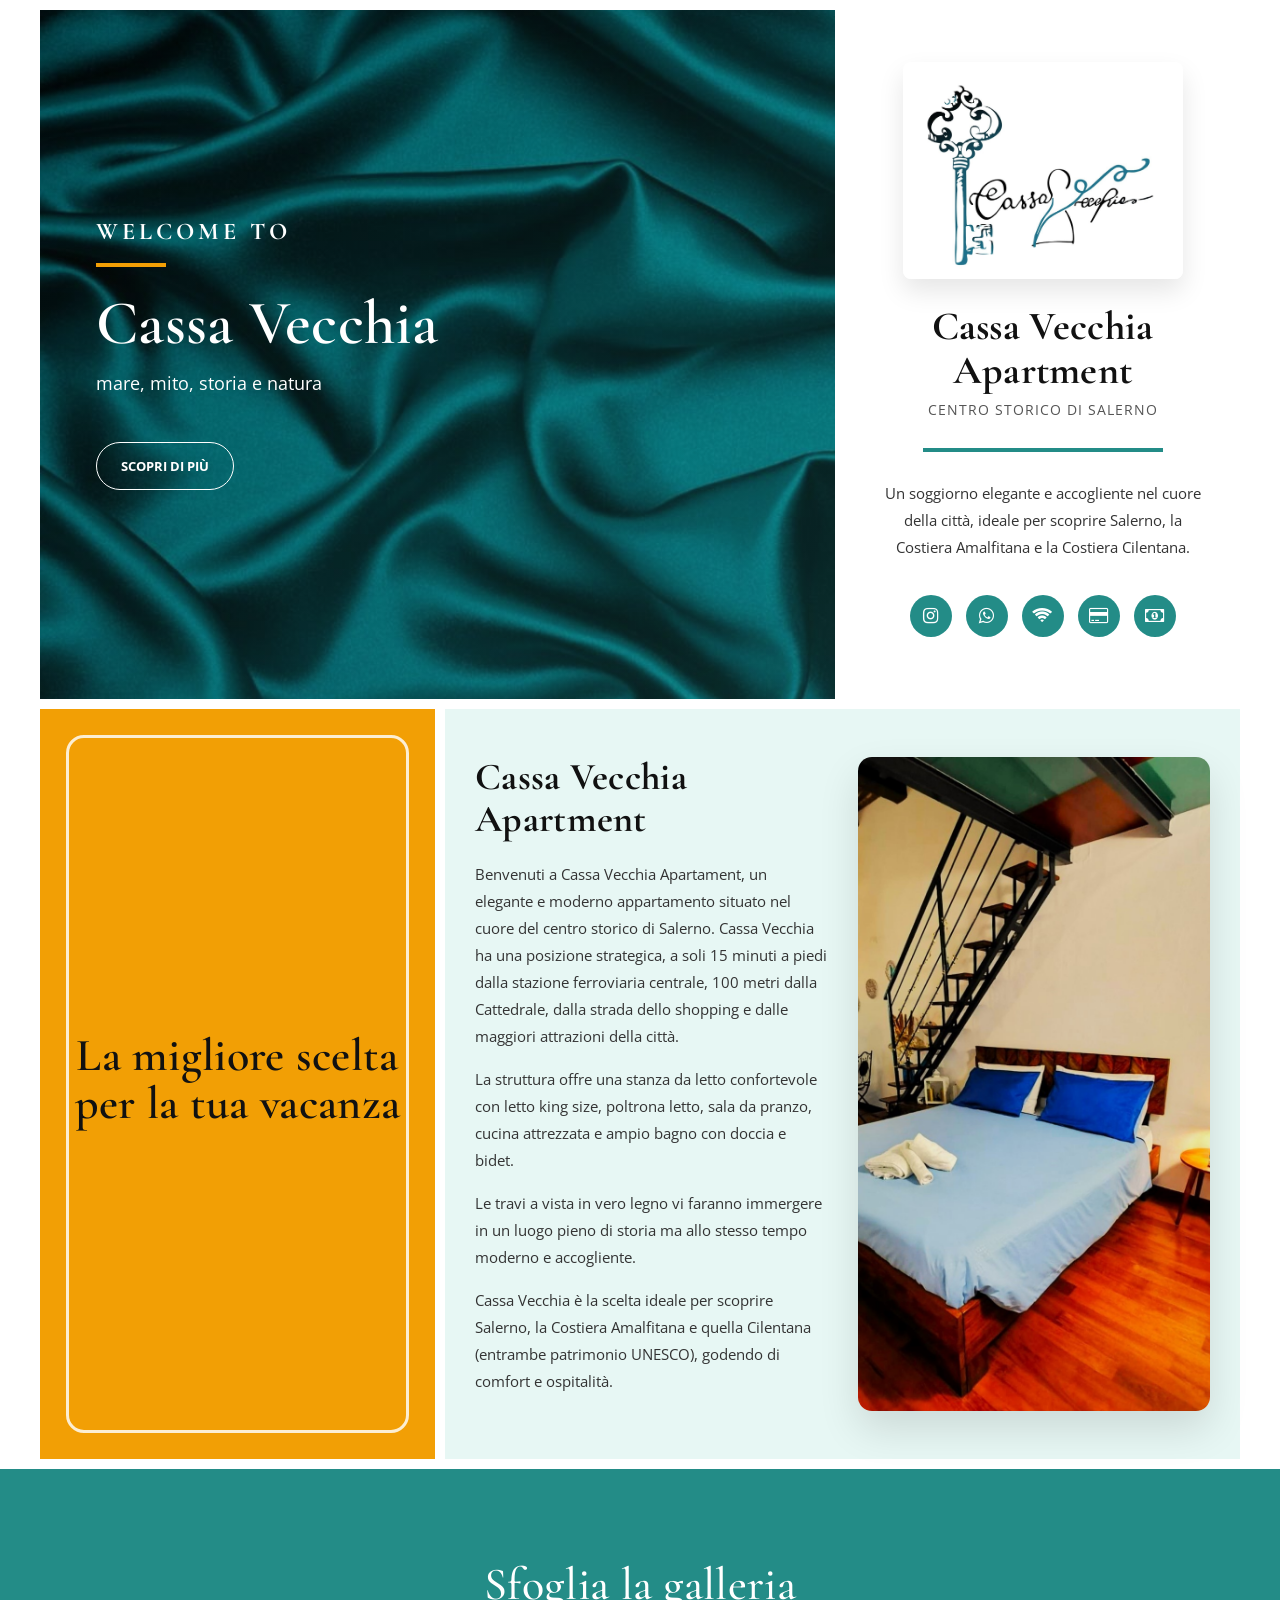
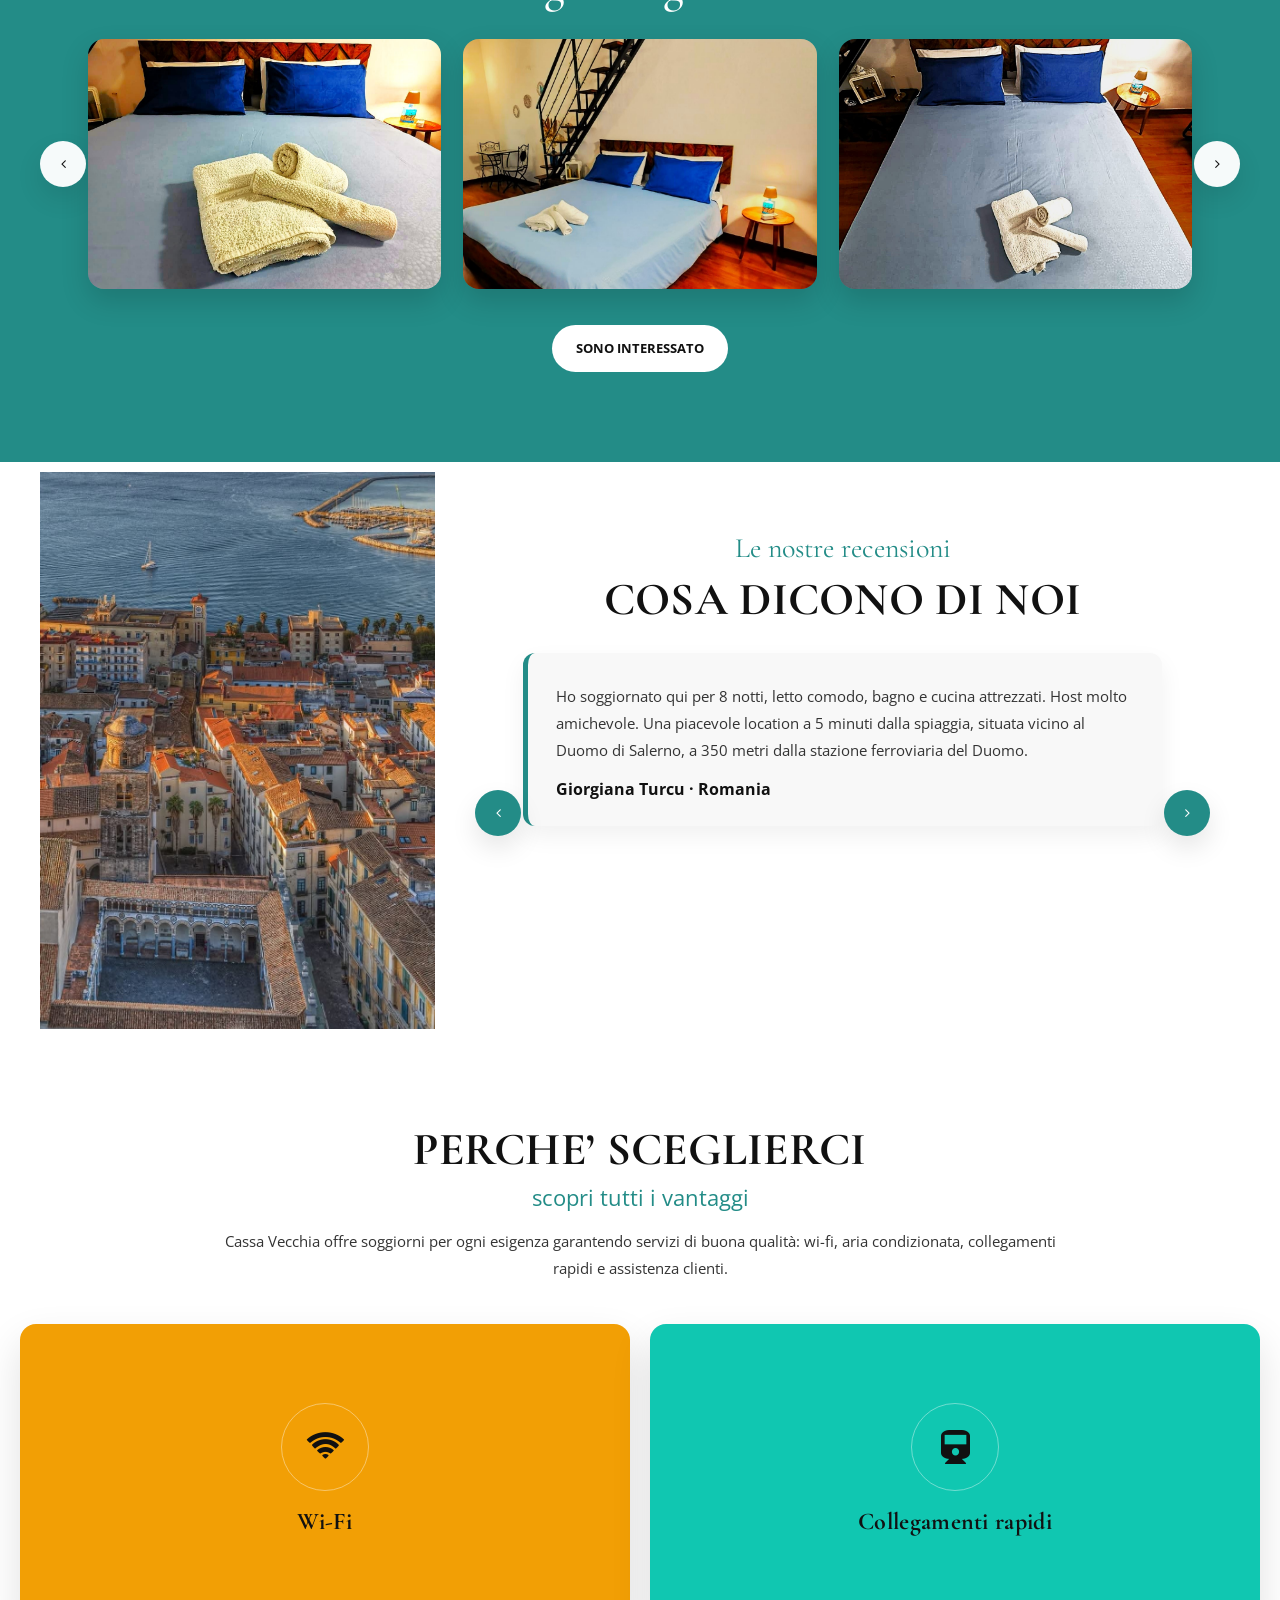
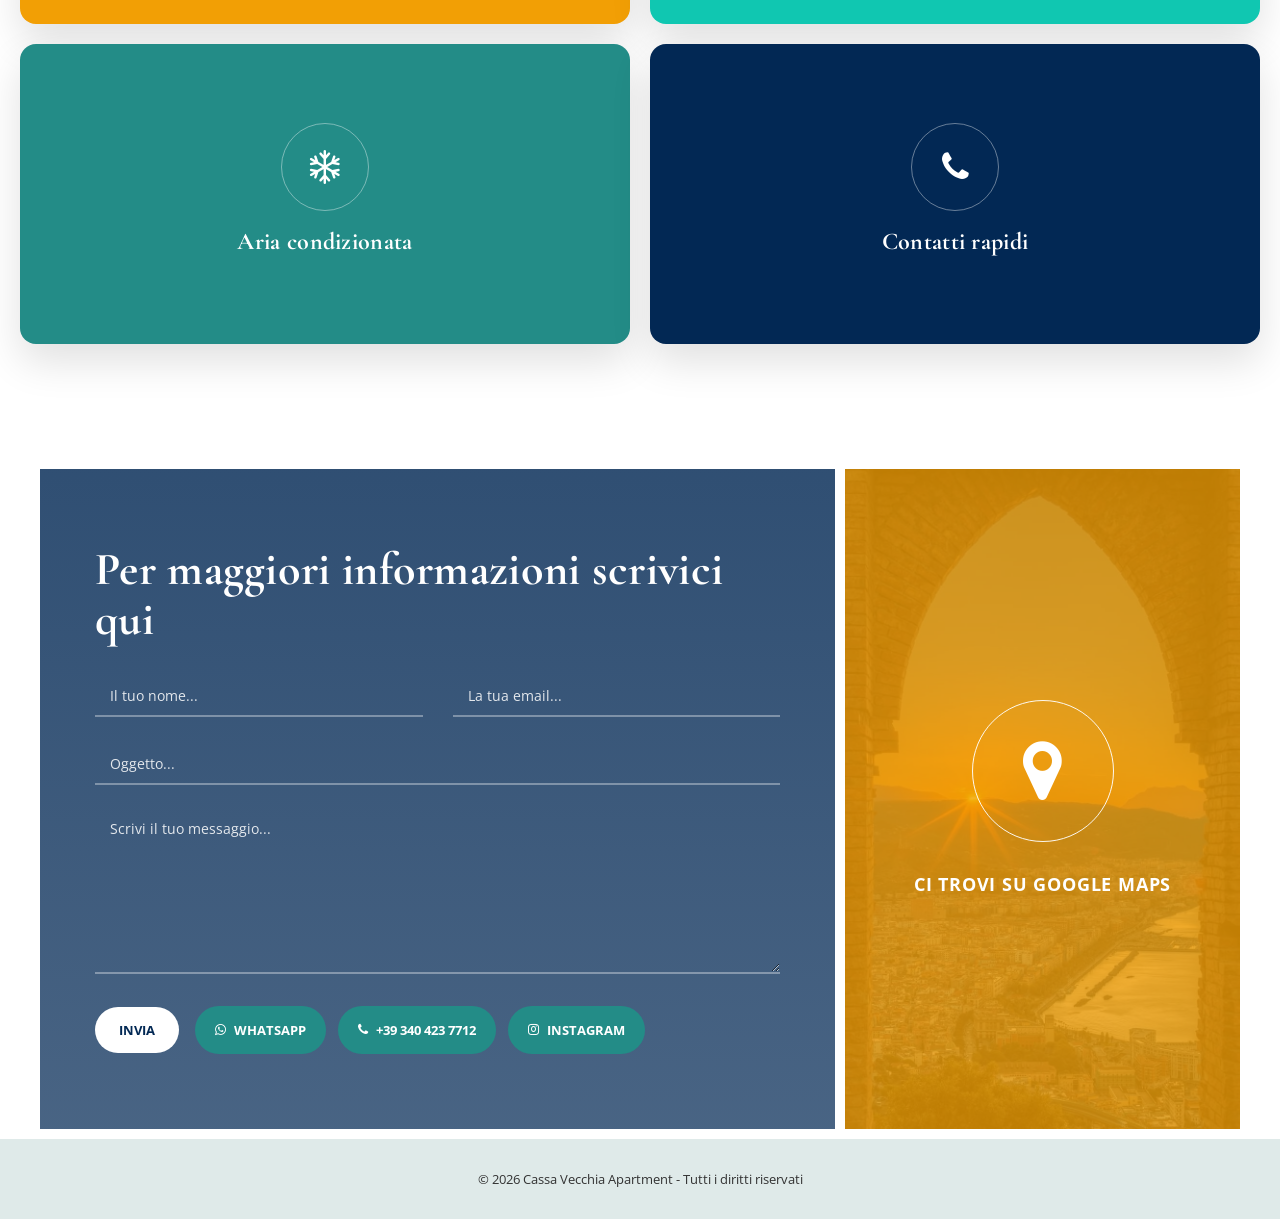
<file: index.html>
<!DOCTYPE html>
<html lang="it">
<head>
    <meta charset="utf-8">
    <meta http-equiv="X-UA-Compatible" content="IE=edge,chrome=1">
    <title>Cassa Vecchia Apartment | Salerno</title>
    <meta name="description" content="Cassa Vecchia Apartment nel cuore del centro storico di Salerno. Comfort, posizione strategica e accesso ideale alla Costiera Amalfitana e Cilentana.">
    <meta name="viewport" content="width=device-width, initial-scale=1">
    <link rel="icon" type="image/x-icon" href="img/favicon-cassa-vecchia.ico">
    <link rel="apple-touch-icon" href="img/logo-cassa-vecchia-round-180.png">

    <link rel="stylesheet" href="css/bootstrap.min.css">
    <link rel="stylesheet" href="css/bootstrap-theme.min.css">
    <link rel="stylesheet" href="css/fontAwesome.css">
    <link rel="stylesheet" href="css/hero-slider.css">
    <link rel="stylesheet" href="css/owl-carousel.css">
    <link rel="stylesheet" href="css/datepicker.css">
    <link rel="stylesheet" href="css/templatemo-style.css">
    <link rel="stylesheet" href="css/contact-layout-fix.css">

    <link href="https://fonts.googleapis.com/css2?family=Cormorant+Garamond:wght@500;600;700&family=Open+Sans:wght@300;400;600;700&display=swap" rel="stylesheet">
</head>
<body>

    <section class="banner" id="top">
        <div class="container-fluid">
            <div class="row">
                <div class="col-md-8">
                    <div class="left-banner-content">
                        <div class="hero-overlay"></div>
                        <div class="text-content">
                            <h6>WELCOME TO</h6>
                            <div class="line-dec"></div>
                            <h1>Cassa Vecchia</h1>
                            <p>mare, mito, storia e natura</p>
                            <div class="white-border-button">
                                <a href="#" class="scroll-link" data-id="best-offer-section">Scopri di più</a>
                            </div>
                        </div>
                    </div>
                </div>
                <div class="col-md-4">
                    <div class="right-banner-content">
                        <div class="logo logo-extended">
                            <a href="index.html"><img src="img/logo-cassa-vecchia.jpg" alt="Logo completo Cassa Vecchia Apartment"></a>
                        </div>
                        <h2>Cassa Vecchia Apartment</h2>
                        <span>Centro storico di Salerno</span>
                        <div class="line-dec"></div>
                        <p>
                            Un soggiorno elegante e accogliente nel cuore della città, ideale per scoprire Salerno,
                            la Costiera Amalfitana e la Costiera Cilentana.
                        </p>
                        <ul class="social-icons">
                            <li><a href="https://www.instagram.com/cassavecchia_apartament10?igsh=MWEwd2F0YW1pbjBwbA==" target="_blank" rel="noopener" aria-label="Instagram"><i class="fa fa-instagram"></i></a></li>
                            <li><a href="https://wa.me/393404237712" target="_blank" rel="noopener" aria-label="WhatsApp"><i class="fa fa-whatsapp"></i></a></li>
                            <li><span aria-label="Wi-Fi disponibile"><i class="fa fa-wifi"></i></span></li>
                            <li><span aria-label="Pagamento con carta"><i class="fa fa-credit-card"></i></span></li>
                            <li><span aria-label="Pagamento in contanti"><i class="fa fa-money"></i></span></li>
                        </ul>
                    </div>
                </div>
            </div>
        </div>
    </section>

    <section class="best-offer" id="best-offer-section">
        <div class="container-fluid">
            <div class="row">
                <div class="col-md-4">
                    <div class="best-offer-left-content framed-highlight">
                        <div class="highlight-inner">
                            <h4>La migliore scelta per la tua vacanza</h4>
                        </div>
                    </div>
                </div>
                <div class="col-md-8">
                    <div class="best-offer-right-content">
                        <div class="row best-offer-grid">
                            <div class="col-md-6 col-sm-12 best-offer-copy">
                                <h2>Cassa Vecchia Apartment</h2>
                                <p>
                                    Benvenuti a Cassa Vecchia Apartament, un elegante e moderno appartamento situato nel cuore del centro storico di Salerno.
                                    Cassa Vecchia ha una posizione strategica, a soli 15 minuti a piedi dalla stazione ferroviaria centrale, 100 metri dalla
                                    Cattedrale, dalla strada dello shopping e dalle maggiori attrazioni della città.
                                </p>
                                <p>
                                    La struttura offre una stanza da letto confortevole con letto king size, poltrona letto, sala da pranzo, cucina attrezzata
                                    e ampio bagno con doccia e bidet.
                                </p>
                                <p>
                                    Le travi a vista in vero legno vi faranno immergere in un luogo pieno di storia ma allo stesso tempo moderno e accogliente.
                                </p>
                                <p>
                                    Cassa Vecchia è la scelta ideale per scoprire Salerno, la Costiera Amalfitana e quella Cilentana
                                    (entrambe patrimonio UNESCO), godendo di comfort e ospitalità.
                                </p>
                            </div>
                            <div class="col-md-6 col-sm-12 best-offer-media">
                                <img src="img/section-room-main.jpg" alt="Interno di Cassa Vecchia Apartment">
                            </div>
                        </div>
                    </div>
                </div>
            </div>
        </div>
    </section>

    <section class="events" id="events-section">
        <div class="content-wrapper">
            <div class="inner-container container-fluid">
                <div class="section-heading gallery-heading">
                    <h2>Sfoglia la galleria</h2>
                </div>

                <div class="gallery-carousel-wrap" id="gallery-carousel">
                    <button type="button" class="gallery-nav prev" aria-label="Foto precedenti" data-gallery-prev>
                        <i class="fa fa-angle-left"></i>
                    </button>
                    <div class="gallery-carousel-grid" data-gallery-grid>
                        <figure class="gallery-slide" data-gallery-slide><img src="img/gallery-01-bed-detail-blue.jpg" alt="Cassa Vecchia Apartment - galleria 01"></figure>
                        <figure class="gallery-slide" data-gallery-slide><img src="img/gallery-02-room-wide-stairs.jpg" alt="Cassa Vecchia Apartment - galleria 02"></figure>
                        <figure class="gallery-slide" data-gallery-slide><img src="img/gallery-03-bed-topview-blue.jpg" alt="Cassa Vecchia Apartment - galleria 03"></figure>
                        <figure class="gallery-slide" data-gallery-slide><img src="img/gallery-04-double-bed-white.jpg" alt="Cassa Vecchia Apartment - galleria 04"></figure>
                        <figure class="gallery-slide" data-gallery-slide><img src="img/gallery-05-bedroom-stairs-turquoise.jpg" alt="Cassa Vecchia Apartment - galleria 05"></figure>
                        <figure class="gallery-slide" data-gallery-slide><img src="img/gallery-06-bathroom-wide.jpg" alt="Cassa Vecchia Apartment - galleria 06"></figure>
                        <figure class="gallery-slide" data-gallery-slide><img src="img/gallery-07-shower-detail.jpg" alt="Cassa Vecchia Apartment - galleria 07"></figure>
                        <figure class="gallery-slide" data-gallery-slide><img src="img/gallery-08-sink-detail.jpg" alt="Cassa Vecchia Apartment - galleria 08"></figure>
                        <figure class="gallery-slide" data-gallery-slide><img src="img/gallery-09-shower-wide.jpg" alt="Cassa Vecchia Apartment - galleria 09"></figure>
                        <figure class="gallery-slide" data-gallery-slide><img src="img/gallery-10-vicolo-cassavecchia.jpg" alt="Cassa Vecchia Apartment - galleria 10"></figure>
                        <figure class="gallery-slide" data-gallery-slide><img src="img/gallery-11-duomo-salerno.jpg" alt="Cassa Vecchia Apartment - galleria 11"></figure>
                        <figure class="gallery-slide" data-gallery-slide><img src="img/gallery-12-single-bed-window.jpg" alt="Cassa Vecchia Apartment - galleria 12"></figure>
                        <figure class="gallery-slide" data-gallery-slide><img src="img/gallery-13-room-double-single-wide.jpg" alt="Cassa Vecchia Apartment - galleria 13"></figure>
                        <figure class="gallery-slide" data-gallery-slide><img src="img/gallery-14-single-bed-stairs.jpg" alt="Cassa Vecchia Apartment - galleria 14"></figure>
                        <figure class="gallery-slide" data-gallery-slide><img src="img/gallery-15-room-ambient-warm.jpg" alt="Cassa Vecchia Apartment - galleria 15"></figure>
                        <figure class="gallery-slide" data-gallery-slide><img src="img/gallery-16-kitchen-corner.jpg" alt="Cassa Vecchia Apartment - galleria 16"></figure>
                        <figure class="gallery-slide" data-gallery-slide><img src="img/gallery-17-kitchen-side.jpg" alt="Cassa Vecchia Apartment - galleria 17"></figure>
                        <figure class="gallery-slide" data-gallery-slide><img src="img/gallery-18-kitchen-corner-alt.jpg" alt="Cassa Vecchia Apartment - galleria 18"></figure>
                        <figure class="gallery-slide" data-gallery-slide><img src="img/gallery-19-kitchen-coffee-stove-detail.jpg" alt="Cassa Vecchia Apartment - galleria 19"></figure>
                        <figure class="gallery-slide" data-gallery-slide><img src="img/gallery-20-duomo-flowers.jpg" alt="Cassa Vecchia Apartment - galleria 20"></figure>
                        <figure class="gallery-slide" data-gallery-slide><img src="img/gallery-21-cassavecchia-entrance.jpg" alt="Cassa Vecchia Apartment - galleria 21"></figure>
                        <figure class="gallery-slide" data-gallery-slide><img src="img/gallery-22-living-area-wide.jpg" alt="Cassa Vecchia Apartment - galleria 22"></figure>
                        <figure class="gallery-slide" data-gallery-slide><img src="img/gallery-23-lounge-window-detail.jpg" alt="Cassa Vecchia Apartment - galleria 23"></figure>
                        <figure class="gallery-slide" data-gallery-slide><img src="img/gallery-24-breakfast-nook.jpg" alt="Cassa Vecchia Apartment - galleria 24"></figure>
                        <figure class="gallery-slide" data-gallery-slide><img src="img/gallery-25-bed-topview-turquoise.jpg" alt="Cassa Vecchia Apartment - galleria 25"></figure>
                        <figure class="gallery-slide" data-gallery-slide><img src="img/gallery-26-bed-angle-turquoise.jpg" alt="Cassa Vecchia Apartment - galleria 26"></figure>
                        <figure class="gallery-slide" data-gallery-slide><img src="img/gallery-27-towels-bed-detail.jpg" alt="Cassa Vecchia Apartment - galleria 27"></figure>
                        <figure class="gallery-slide" data-gallery-slide><img src="img/gallery-28-bedside-lamp-detail.jpg" alt="Cassa Vecchia Apartment - galleria 28"></figure>
                        <figure class="gallery-slide" data-gallery-slide><img src="img/gallery-29-bidet-wc-topview.jpg" alt="Cassa Vecchia Apartment - galleria 29"></figure>
                        <figure class="gallery-slide" data-gallery-slide><img src="img/gallery-30-sink-wide-towels.jpg" alt="Cassa Vecchia Apartment - galleria 30"></figure>
                        <figure class="gallery-slide" data-gallery-slide><img src="img/gallery-31-shower-overhead-detail.jpg" alt="Cassa Vecchia Apartment - galleria 31"></figure>
                        <figure class="gallery-slide" data-gallery-slide><img src="img/gallery-32-sink-faucet-detail.jpg" alt="Cassa Vecchia Apartment - galleria 32"></figure>
                        <figure class="gallery-slide" data-gallery-slide><img src="img/gallery-33-bidet-detail.jpg" alt="Cassa Vecchia Apartment - galleria 33"></figure>
                        <figure class="gallery-slide" data-gallery-slide><img src="img/gallery-34-sink-topview.jpg" alt="Cassa Vecchia Apartment - galleria 34"></figure>
                        <figure class="gallery-slide" data-gallery-slide><img src="img/gallery-35-bed-front-towels.jpg" alt="Cassa Vecchia Apartment - galleria 35"></figure>
                        <figure class="gallery-slide" data-gallery-slide><img src="img/gallery-36-towels-bed-closeup.jpg" alt="Cassa Vecchia Apartment - galleria 36"></figure>
                        <figure class="gallery-slide" data-gallery-slide><img src="img/gallery-37-bedside-console-lantern.jpg" alt="Cassa Vecchia Apartment - galleria 37"></figure>
                        <figure class="gallery-slide" data-gallery-slide><img src="img/gallery-38-loft-light-clothes-rack.jpg" alt="Cassa Vecchia Apartment - galleria 38"></figure>
                        <figure class="gallery-slide" data-gallery-slide><img src="img/gallery-39-coast-lights-night.jpg" alt="Cassa Vecchia Apartment - galleria 39"></figure>
                        <figure class="gallery-slide" data-gallery-slide><img src="img/gallery-40-old-town-street-lights-night.jpg" alt="Cassa Vecchia Apartment - galleria 40"></figure>
                        <figure class="gallery-slide" data-gallery-slide><img src="img/gallery-41-park-light-sculpture-night.jpg" alt="Cassa Vecchia Apartment - galleria 41"></figure>
                        <figure class="gallery-slide" data-gallery-slide><img src="img/gallery-42-square-blue-lights-night.jpg" alt="Cassa Vecchia Apartment - galleria 42"></figure>
                        <figure class="gallery-slide" data-gallery-slide><img src="img/gallery-43-christmas-tree-night.jpg" alt="Cassa Vecchia Apartment - galleria 43"></figure>
                        <figure class="gallery-slide" data-gallery-slide><img src="img/gallery-44-dome-castle-night.jpg" alt="Cassa Vecchia Apartment - galleria 44"></figure>
                        <figure class="gallery-slide" data-gallery-slide><img src="img/gallery-45-bed-white-linen-towels.jpg" alt="Cassa Vecchia Apartment - galleria 45"></figure>
                        <figure class="gallery-slide" data-gallery-slide><img src="img/gallery-46-bed-topview-white-linen.jpg" alt="Cassa Vecchia Apartment - galleria 46"></figure>
                        <figure class="gallery-slide" data-gallery-slide><img src="img/gallery-47-room-window-sunlight.jpg" alt="Cassa Vecchia Apartment - galleria 47"></figure>
                        <figure class="gallery-slide" data-gallery-slide><img src="img/gallery-48-bed-topview-blue-pillows.jpg" alt="Cassa Vecchia Apartment - galleria 48"></figure>
                        <figure class="gallery-slide" data-gallery-slide><img src="img/gallery-49-romantic-bed-hearts-topview.jpg" alt="Cassa Vecchia Apartment - galleria 49"></figure>
                        <figure class="gallery-slide" data-gallery-slide><img src="img/gallery-50-bed-stairs-front.jpg" alt="Cassa Vecchia Apartment - galleria 50"></figure>
                        <figure class="gallery-slide" data-gallery-slide><img src="img/gallery-51-romantic-towel-swans.jpg" alt="Cassa Vecchia Apartment - galleria 51"></figure>
                        <figure class="gallery-slide" data-gallery-slide><img src="img/gallery-52-dining-corner-blue-vase.jpg" alt="Cassa Vecchia Apartment - galleria 52"></figure>
                        <figure class="gallery-slide" data-gallery-slide><img src="img/gallery-53-salerno-coast-aerial-dusk.jpg" alt="Cassa Vecchia Apartment - galleria 53"></figure>
                        <figure class="gallery-slide" data-gallery-slide><img src="img/gallery-54-salerno-panorama-day.jpg" alt="Cassa Vecchia Apartment - galleria 54"></figure>
                    </div>
                    <button type="button" class="gallery-nav next" aria-label="Foto successive" data-gallery-next>
                        <i class="fa fa-angle-right"></i>
                    </button>
                </div>

                <div class="gallery-cta">
                    <a href="#" class="scroll-link" data-id="contact-section">Sono interessato</a>
                </div>
            </div>
        </div>
    </section>

    <section class="testimonial" id="testimonial-section">
        <div class="container-fluid">
            <div class="row">
                <div class="col-md-4">
                    <div class="testimonial-image"></div>
                </div>
                <div class="col-md-8">
                    <div class="reviews-wrap">
                        <div class="reviews-small centered">Le nostre recensioni</div>
                        <h2 class="reviews-big centered">COSA DICONO DI NOI</h2>

                        <div class="reviews-fade-carousel" id="reviews-carousel">
                            <button type="button" class="review-nav prev" aria-label="Recensione precedente" data-review-prev>
                                <i class="fa fa-angle-left"></i>
                            </button>
                            <div class="reviews-stage">
                                <article class="review-fade-slide active" data-review-slide>
                                    <div class="review-card">
                                        <p>Ho soggiornato qui per 8 notti, letto comodo, bagno e cucina attrezzati. Host molto amichevole. Una piacevole location a 5 minuti dalla spiaggia, situata vicino al Duomo di Salerno, a 350 metri dalla stazione ferroviaria del Duomo.</p>
                                        <div class="review-author">Giorgiana Turcu · Romania</div>
                                    </div>
                                </article>
                                <article class="review-fade-slide" data-review-slide>
                                    <div class="review-card">
                                        <p>Excellent location in the old town and lovely studio apartment which was super clean. Really enjoyed the cake courtesy of Roberta too - a really nice touch. Would highly recommend and would definitely stay again.</p>
                                        <div class="review-author">Maree Gray · Nuova Zelanda</div>
                                    </div>
                                </article>
                                <article class="review-fade-slide" data-review-slide>
                                    <div class="review-card">
                                        <p>Ottima sistemazione per soggiorni lunghi o brevi. Un'ottima base per esplorare la Costiera Amalfitana. Posizione centrale, pulizia impeccabile. Roberta ha risposto subito a tutte le nostre domande: gentilissima e disponibile.</p>
                                        <div class="review-author">Maya Rottenhoffer · Ungheria</div>
                                    </div>
                                </article>
                            </div>
                            <button type="button" class="review-nav next" aria-label="Recensione successiva" data-review-next>
                                <i class="fa fa-angle-right"></i>
                            </button>
                        </div>
                    </div>
                </div>
            </div>
        </div>
    </section>

    <section class="services" id="services-section">
        <div class="container-fluid">
            <div class="services-intro">
                <h2>PERCHE’ SCEGLIERCI</h2>
                <p class="subtitle">scopri tutti i vantaggi</p>
                <p class="intro-copy">
                    Cassa Vecchia offre soggiorni per ogni esigenza garantendo servizi di buona qualità:
                    wi-fi, aria condizionata, collegamenti rapidi e assistenza clienti.
                </p>
            </div>
            <div class="row">
                <div class="col-md-3 col-sm-6">
                    <div class="flip-container" ontouchstart="this.classList.toggle('hover');">
                        <div class="flipper first-service">
                            <div class="front">
                                <div class="icon"><i class="fa fa-wifi"></i></div>
                                <h4>Wi-Fi</h4>
                            </div>
                            <div class="back">
                                <p>Connessione disponibile per lavorare, organizzare il soggiorno e restare sempre connessi.</p>
                            </div>
                        </div>
                    </div>
                </div>
                <div class="col-md-3 col-sm-6">
                    <div class="flip-container" ontouchstart="this.classList.toggle('hover');">
                        <div class="flipper second-service">
                            <div class="front">
                                <div class="icon"><i class="fa fa-train"></i></div>
                                <h4>Collegamenti rapidi</h4>
                            </div>
                            <div class="back">
                                <p>Stazione centrale dei treni a 15 minuti e traghetti per la Costiera Amalfitana a 800 metri.</p>
                            </div>
                        </div>
                    </div>
                </div>
                <div class="col-md-3 col-sm-6">
                    <div class="flip-container" ontouchstart="this.classList.toggle('hover');">
                        <div class="flipper third-service">
                            <div class="front">
                                <div class="icon"><i class="fa fa-snowflake-o"></i></div>
                                <h4>Aria condizionata</h4>
                            </div>
                            <div class="back">
                                <p>Comfort ideale in ogni stagione, per un soggiorno piacevole e rilassante.</p>
                            </div>
                        </div>
                    </div>
                </div>
                <div class="col-md-3 col-sm-6">
                    <div class="flip-container" ontouchstart="this.classList.toggle('hover');">
                        <div class="flipper fourth-service">
                            <div class="front">
                                <div class="icon"><i class="fa fa-phone"></i></div>
                                <h4>Contatti rapidi</h4>
                            </div>
                            <div class="back">
                                <p>Contatta il numero WhatsApp +39 340 423 7712 per informazioni e disponibilità.</p>
                            </div>
                        </div>
                    </div>
                </div>
            </div>
        </div>
    </section>

    <section class="contact-us" id="contact-section">
        <div class="container-fluid">
            <div class="row">
                <div class="col-md-8">
                    <div id="contact" class="contact-form-wrap blue-panel">
                        <h2 class="section-contact-title">Per maggiori informazioni scrivici qui</h2>
                        <form id="contact-form" action="https://formspree.io/f/mnjgvpev" method="post" accept-charset="UTF-8">
                            <div class="row">
                                <div class="col-md-6">
                                    <fieldset>
                                        <input name="name" type="text" class="form-control" id="name" placeholder="Il tuo nome..." required>
                                    </fieldset>
                                </div>
                                <div class="col-md-6">
                                    <fieldset>
                                        <input name="Email" type="email" class="form-control" id="email" placeholder="La tua email..." required>
                                    </fieldset>
                                </div>
                                <div class="col-md-12">
                                    <fieldset>
                                        <input name="subject" type="text" class="form-control" id="subject" placeholder="Oggetto...">
                                    </fieldset>
                                </div>
                                <div class="col-md-12">
                                    <fieldset>
                                        <textarea name="message" rows="6" class="form-control" id="message" placeholder="Scrivi il tuo messaggio..." required></textarea>
                                    </fieldset>
                                </div>
                                <div class="col-md-12">
                                    <div class="contact-actions-row">
                                        <button type="submit" id="form-submit" class="btn">Invia</button>
                                        <div class="contact-inline-links">
                                            <a class="contact-inline-btn" href="https://wa.me/393404237712" target="_blank" rel="noopener"><i class="fa fa-whatsapp"></i> WhatsApp</a>
                                            <a class="contact-inline-btn" href="tel:+393404237712"><i class="fa fa-phone"></i> +39 340 423 7712</a>
                                            <a class="contact-inline-btn" href="https://www.instagram.com/cassavecchia_apartament10?igsh=MWEwd2F0YW1pbjBwbA==" target="_blank" rel="noopener"><i class="fa fa-instagram"></i> Instagram</a>
                                        </div>
                                    </div>
                                </div>
                            </div>
                        </form>
                    </div>
                </div>
                <div class="col-md-4">
                    <a class="contact-map-link" href="https://maps.app.goo.gl/xcS5EipD9HS3PxKL8" target="_blank" rel="noopener" aria-label="Apri la posizione di Cassa Vecchia Apartment su Google Maps">
                        <div class="contact-right-content map-overlay-panel">
                            <div class="contact-map-content">
                                <div class="contact-map-icon">
                                    <i class="fa fa-map-marker"></i>
                                </div>
                                <h4>Ci trovi su Google Maps</h4>
                            </div>
                        </div>
                    </a>
                </div>
            </div>
        </div>
    </section>

    <footer>
        <div class="container-fluid">
            <div class="row">
                <div class="col-md-12">
                    <p>&copy; 2026 Cassa Vecchia Apartment - Tutti i diritti riservati</p>
                </div>
            </div>
        </div>
    </footer>

    <script>
    document.addEventListener('DOMContentLoaded', function() {
        document.querySelectorAll('.scroll-link').forEach(function(link) {
            link.addEventListener('click', function(event) {
                event.preventDefault();
                var sectionID = this.getAttribute('data-id');
                var target = document.getElementById(sectionID);
                if (target) {
                    window.scrollTo({ top: target.offsetTop, behavior: 'smooth' });
                }
            });
        });

        var galleryCarousel = document.getElementById('gallery-carousel');
        if (galleryCarousel) {
            var gallerySlides = Array.prototype.slice.call(galleryCarousel.querySelectorAll('[data-gallery-slide]'));
            var galleryPrev = galleryCarousel.querySelector('[data-gallery-prev]');
            var galleryNext = galleryCarousel.querySelector('[data-gallery-next]');
            var galleryStart = 0;

            function galleryPerView() {
                return window.innerWidth < 992 ? 1 : 3;
            }

            function updateGallery() {
                var visible = galleryPerView();
                gallerySlides.forEach(function(slide) {
                    slide.classList.remove('is-visible');
                });
                for (var i = 0; i < visible; i++) {
                    var index = (galleryStart + i + gallerySlides.length) % gallerySlides.length;
                    gallerySlides[index].classList.add('is-visible');
                }
            }

            if (galleryPrev && galleryNext) {
                galleryPrev.addEventListener('click', function() {
                    galleryStart = (galleryStart - 1 + gallerySlides.length) % gallerySlides.length;
                    updateGallery();
                });

                galleryNext.addEventListener('click', function() {
                    galleryStart = (galleryStart + 1) % gallerySlides.length;
                    updateGallery();
                });
            }

            window.addEventListener('resize', updateGallery);
            updateGallery();
        }

        var reviewCarousel = document.getElementById('reviews-carousel');
        if (reviewCarousel) {
            var slides = Array.prototype.slice.call(reviewCarousel.querySelectorAll('[data-review-slide]'));
            var prev = reviewCarousel.querySelector('[data-review-prev]');
            var next = reviewCarousel.querySelector('[data-review-next]');
            var reviewStage = reviewCarousel.querySelector('.reviews-stage');
            var current = 0;
            var timer = null;

            function syncReviewHeight() {
                if (!reviewStage || !slides.length) return;
                var activeSlide = slides[current];
                if (!activeSlide) return;
                window.requestAnimationFrame(function() {
                    reviewStage.style.minHeight = activeSlide.offsetHeight + 'px';
                });
            }

            function showReview(index) {
                current = (index + slides.length) % slides.length;
                slides.forEach(function(slide, i) {
                    slide.classList.toggle('active', i === current);
                });
                syncReviewHeight();
            }

            function startReviews() {
                stopReviews();
                timer = setInterval(function() {
                    showReview(current + 1);
                }, 5200);
            }

            function stopReviews() {
                if (timer) {
                    clearInterval(timer);
                    timer = null;
                }
            }

            if (prev && next) {
                prev.addEventListener('click', function() { showReview(current - 1); startReviews(); });
                next.addEventListener('click', function() { showReview(current + 1); startReviews(); });
            }

            reviewCarousel.addEventListener('mouseenter', stopReviews);
            reviewCarousel.addEventListener('mouseleave', startReviews);
            window.addEventListener('resize', syncReviewHeight);
            showReview(0);
            startReviews();
        }
    });
    </script>
</body>
</html>
</file>
<file: css/hero-slider.css>
/* -------------------------------- 

Primary style

-------------------------------- */
*, *::after, *::before {
  -webkit-box-sizing: border-box;
  -moz-box-sizing: border-box;
  box-sizing: border-box;
}

html {
  font-size: 62.5%;
}

body {
  font-family: "Open Sans", sans-serif;
  color: #2c343b;
  background-color: #f2f2f2;
}

a {
  color: #d44457;
  text-decoration: none;
}

img {
  max-width: 100%;
}

/* -------------------------------- 

Main Components 

-------------------------------- */
.cd-header {
  position: absolute;
  z-index: 2;
  top: 0;
  left: 0;
  width: 100%;
  height: 50px;
  background-color: #21272c;
  -webkit-font-smoothing: antialiased;
  -moz-osx-font-smoothing: grayscale;
}
@media only screen and (min-width: 768px) {
  .cd-header {
    height: 70px;
    background-color: transparent;
  }
}

#cd-logo {
  float: left;
  margin: 13px 0 0 5%;
}
#cd-logo img {
  display: block;
}
@media only screen and (min-width: 768px) {
  #cd-logo {
    margin: 23px 0 0 5%;
  }
}

.cd-primary-nav {
  /* mobile first - navigation hidden by default, triggered by tap/click on navigation icon */
  float: right;
  margin-right: 5%;
  width: 44px;
  height: 100%;
}
.cd-primary-nav ul {
  position: absolute;
  top: 0;
  left: 0;
  width: 100%;
  -webkit-transform: translateY(-100%);
  -moz-transform: translateY(-100%);
  -ms-transform: translateY(-100%);
  -o-transform: translateY(-100%);
  transform: translateY(-100%);
}
.cd-primary-nav ul.is-visible {
  box-shadow: 0 3px 8px rgba(0, 0, 0, 0.2);
  -webkit-transform: translateY(50px);
  -moz-transform: translateY(50px);
  -ms-transform: translateY(50px);
  -o-transform: translateY(50px);
  transform: translateY(50px);
}
.cd-primary-nav a {
  display: block;
  height: 50px;
  line-height: 50px;
  padding-left: 5%;
  background: #21272c;
  border-top: 1px solid #333c44;
  color: #ffffff;
}
@media only screen and (min-width: 768px) {
  .cd-primary-nav {
    /* reset navigation values */
    width: auto;
    height: auto;
    background: none;
  }
  .cd-primary-nav ul {
    position: static;
    width: auto;
    -webkit-transform: translateY(0);
    -moz-transform: translateY(0);
    -ms-transform: translateY(0);
    -o-transform: translateY(0);
    transform: translateY(0);
    line-height: 70px;
  }
  .cd-primary-nav ul.is-visible {
    -webkit-transform: translateY(0);
    -moz-transform: translateY(0);
    -ms-transform: translateY(0);
    -o-transform: translateY(0);
    transform: translateY(0);
  }
  .cd-primary-nav li {
    display: inline-block;
    margin-left: 1em;
  }
  .cd-primary-nav a {
    display: inline-block;
    height: auto;
    font-weight: 600;
    line-height: normal;
    background: transparent;
    padding: .6em 1em;
    border-top: none;
  }
}

/* -------------------------------- 

Slider

-------------------------------- */
.cd-hero {
  position: relative;
  -webkit-font-smoothing: antialiased;
  -moz-osx-font-smoothing: grayscale;
}

.cd-hero-slider {
  position: relative;
  height: 360px;
  overflow: hidden;
}
.cd-hero-slider li {
  position: absolute;
  top: 0;
  left: 0;
  width: 100%;
  height: 100%;
  -webkit-transform: translateX(100%);
  -moz-transform: translateX(100%);
  -ms-transform: translateX(100%);
  -o-transform: translateX(100%);
  transform: translateX(100%);
}
.cd-hero-slider li.selected {
  /* this is the visible slide */
  position: relative;
  -webkit-transform: translateX(0);
  -moz-transform: translateX(0);
  -ms-transform: translateX(0);
  -o-transform: translateX(0);
  transform: translateX(0);
}
.cd-hero-slider li.move-left {
  /* slide hidden on the left */
  -webkit-transform: translateX(-100%);
  -moz-transform: translateX(-100%);
  -ms-transform: translateX(-100%);
  -o-transform: translateX(-100%);
  transform: translateX(-100%);
}
.cd-hero-slider li.is-moving, .cd-hero-slider li.selected {
  /* the is-moving class is assigned to the slide which is moving outside the viewport */
  -webkit-transition: -webkit-transform 0.5s;
  -moz-transition: -moz-transform 0.5s;
  transition: transform 0.5s;
}
@media only screen and (min-width: 768px) {
  .cd-hero-slider {
    height: 500px;
  }
}
@media only screen and (min-width: 1170px) {
  .cd-hero-slider {
    height: 680px;
  }
}

/* -------------------------------- 

Single slide style

-------------------------------- */
.cd-hero-slider li {
  background-position: center center;
  background-size: cover;
  background-repeat: no-repeat;
}
.cd-hero-slider li:first-of-type {
  background-image: url(../img/slide_01.jpg);
}
.cd-hero-slider li:nth-of-type(2) {
  background-image: url(../img/slide_02.jpg);
}
.cd-hero-slider li:nth-of-type(3) {
  background-image: url(../img/slide_03.jpg);
}
.cd-hero-slider .cd-full-width,
.cd-hero-slider .cd-half-width {
  position: absolute;
  width: 100%;
  height: 100%;
  z-index: 1;
  left: 0;
  top: 0;
  /* this padding is used to align the text */
  padding-top: 150px;
  text-align: center;
  /* Force Hardware Acceleration in WebKit */
  -webkit-backface-visibility: hidden;
  backface-visibility: hidden;
  -webkit-transform: translateZ(0);
  -moz-transform: translateZ(0);
  -ms-transform: translateZ(0);
  -o-transform: translateZ(0);
  transform: translateZ(0);
}
.cd-hero-slider .cd-img-container {
  /* hide image on mobile device */
  display: none;
}
.cd-hero-slider .cd-img-container img {
  position: absolute;
  left: 50%;
  top: 50%;
  bottom: auto;
  right: auto;
  -webkit-transform: translateX(-50%) translateY(-50%);
  -moz-transform: translateX(-50%) translateY(-50%);
  -ms-transform: translateX(-50%) translateY(-50%);
  -o-transform: translateX(-50%) translateY(-50%);
  transform: translateX(-50%) translateY(-50%);
}
.cd-hero-slider .cd-bg-video-wrapper {
  /* hide video on mobile device */
  display: none;
  position: absolute;
  top: 0;
  left: 0;
  width: 100%;
  height: 100%;
  overflow: hidden;
}
.cd-hero-slider .cd-bg-video-wrapper video {
  /* you won't see this element in the html, but it will be injected using js */
  display: block;
  min-height: 100%;
  min-width: 100%;
  max-width: none;
  height: auto;
  width: auto;
  position: absolute;
  left: 50%;
  top: 50%;
  bottom: auto;
  right: auto;
  -webkit-transform: translateX(-50%) translateY(-50%);
  -moz-transform: translateX(-50%) translateY(-50%);
  -ms-transform: translateX(-50%) translateY(-50%);
  -o-transform: translateX(-50%) translateY(-50%);
  transform: translateX(-50%) translateY(-50%);
}
.cd-hero-slider h2, .cd-hero-slider p {
  text-shadow: 0 1px 3px rgba(0, 0, 0, 0.1);
  line-height: 1.2;
  margin: 0 auto 14px;
  color: #ffffff;
  width: 90%;
  max-width: 400px;
}
.cd-hero-slider h2 {
  font-size: 2.4rem;
}
.cd-hero-slider p {
  font-size: 1.4rem;
  line-height: 1.4;
}
.cd-hero-slider .cd-btn {
  display: inline-block;
  padding: 1.2em 1.4em;
  margin-top: .8em;
  background-color: rgba(212, 68, 87, 0.9);
  font-size: 1.3rem;
  font-weight: 700;
  letter-spacing: 1px;
  color: #ffffff;
  text-transform: uppercase;
  box-shadow: 0 3px 6px rgba(0, 0, 0, 0.1);
  -webkit-transition: background-color 0.2s;
  -moz-transition: background-color 0.2s;
  transition: background-color 0.2s;
}
.cd-hero-slider .cd-btn.secondary {
  background-color: rgba(22, 26, 30, 0.8);
}
.cd-hero-slider .cd-btn:nth-of-type(2) {
  margin-left: 1em;
}
.no-touch .cd-hero-slider .cd-btn:hover {
  background-color: #d44457;
}
.no-touch .cd-hero-slider .cd-btn.secondary:hover {
  background-color: #161a1e;
}
@media only screen and (min-width: 768px) {
  .cd-hero-slider .cd-full-width,
  .cd-hero-slider .cd-half-width {
    padding-top: 200px;
  }
  .cd-hero-slider .cd-bg-video-wrapper {
    display: block;
  }
  .cd-hero-slider .cd-half-width {
    width: 45%;
  }
  .cd-hero-slider .cd-half-width:first-of-type {
    left: 5%;
  }
  .cd-hero-slider .cd-half-width:nth-of-type(2) {
    right: 5%;
    left: auto;
  }
  .cd-hero-slider .cd-img-container {
    display: block;
  }
  .cd-hero-slider h2, .cd-hero-slider p {
    max-width: 520px;
  }
  .cd-hero-slider h2 {
    font-size: 2.4em;
    font-weight: 300;
  }
  .cd-hero-slider .cd-btn {
    font-size: 1.4rem;
  }
}
@media only screen and (min-width: 1170px) {
  .cd-hero-slider .cd-full-width,
  .cd-hero-slider .cd-half-width {
    padding-top: 250px;
  }
  .cd-hero-slider h2, .cd-hero-slider p {
    margin-bottom: 20px;
  }
  .cd-hero-slider h2 {
    font-size: 3.2em;
  }
  .cd-hero-slider p {
    font-size: 1.6rem;
  }
}

/* -------------------------------- 

Single slide animation

-------------------------------- */
@media only screen and (min-width: 768px) {
  .cd-hero-slider .cd-half-width {
    opacity: 0;
    -webkit-transform: translateX(40px);
    -moz-transform: translateX(40px);
    -ms-transform: translateX(40px);
    -o-transform: translateX(40px);
    transform: translateX(40px);
  }
  .cd-hero-slider .move-left .cd-half-width {
    -webkit-transform: translateX(-40px);
    -moz-transform: translateX(-40px);
    -ms-transform: translateX(-40px);
    -o-transform: translateX(-40px);
    transform: translateX(-40px);
  }
  .cd-hero-slider .selected .cd-half-width {
    /* this is the visible slide */
    opacity: 1;
    -webkit-transform: translateX(0);
    -moz-transform: translateX(0);
    -ms-transform: translateX(0);
    -o-transform: translateX(0);
    transform: translateX(0);
  }
  .cd-hero-slider .is-moving .cd-half-width {
    /* this is the slide moving outside the viewport 
    wait for the end of the transition on the <li> parent before set opacity to 0 and translate to 40px/-40px */
    -webkit-transition: opacity 0s 0.5s, -webkit-transform 0s 0.5s;
    -moz-transition: opacity 0s 0.5s, -moz-transform 0s 0.5s;
    transition: opacity 0s 0.5s, transform 0s 0.5s;
  }
  .cd-hero-slider li.selected.from-left .cd-half-width:nth-of-type(2),
  .cd-hero-slider li.selected.from-right .cd-half-width:first-of-type {
    /* this is the selected slide - different animation if it's entering from left or right */
    -webkit-transition: opacity 0.4s 0.2s, -webkit-transform 0.5s 0.2s;
    -moz-transition: opacity 0.4s 0.2s, -moz-transform 0.5s 0.2s;
    transition: opacity 0.4s 0.2s, transform 0.5s 0.2s;
  }
  .cd-hero-slider li.selected.from-left .cd-half-width:first-of-type,
  .cd-hero-slider li.selected.from-right .cd-half-width:nth-of-type(2) {
    /* this is the selected slide - different animation if it's entering from left or right */
    -webkit-transition: opacity 0.4s 0.4s, -webkit-transform 0.5s 0.4s;
    -moz-transition: opacity 0.4s 0.4s, -moz-transform 0.5s 0.4s;
    transition: opacity 0.4s 0.4s, transform 0.5s 0.4s;
  }
  .cd-hero-slider .cd-full-width h2,
  .cd-hero-slider .cd-full-width p,
  .cd-hero-slider .cd-full-width .cd-btn {
    opacity: 0;
    -webkit-transform: translateX(100px);
    -moz-transform: translateX(100px);
    -ms-transform: translateX(100px);
    -o-transform: translateX(100px);
    transform: translateX(100px);
  }
  .cd-hero-slider .move-left .cd-full-width h2,
  .cd-hero-slider .move-left .cd-full-width p,
  .cd-hero-slider .move-left .cd-full-width .cd-btn {
    opacity: 0;
    -webkit-transform: translateX(-100px);
    -moz-transform: translateX(-100px);
    -ms-transform: translateX(-100px);
    -o-transform: translateX(-100px);
    transform: translateX(-100px);
  }
  .cd-hero-slider .selected .cd-full-width h2,
  .cd-hero-slider .selected .cd-full-width p,
  .cd-hero-slider .selected .cd-full-width .cd-btn {
    /* this is the visible slide */
    opacity: 1;
    -webkit-transform: translateX(0);
    -moz-transform: translateX(0);
    -ms-transform: translateX(0);
    -o-transform: translateX(0);
    transform: translateX(0);
  }
  .cd-hero-slider li.is-moving .cd-full-width h2,
  .cd-hero-slider li.is-moving .cd-full-width p,
  .cd-hero-slider li.is-moving .cd-full-width .cd-btn {
    /* this is the slide moving outside the viewport 
    wait for the end of the transition on the li parent before set opacity to 0 and translate to 100px/-100px */
    -webkit-transition: opacity 0s 0.5s, -webkit-transform 0s 0.5s;
    -moz-transition: opacity 0s 0.5s, -moz-transform 0s 0.5s;
    transition: opacity 0s 0.5s, transform 0s 0.5s;
  }
  .cd-hero-slider li.selected h2 {
    -webkit-transition: opacity 0.4s 0.2s, -webkit-transform 0.5s 0.2s;
    -moz-transition: opacity 0.4s 0.2s, -moz-transform 0.5s 0.2s;
    transition: opacity 0.4s 0.2s, transform 0.5s 0.2s;
  }
  .cd-hero-slider li.selected p {
    -webkit-transition: opacity 0.4s 0.3s, -webkit-transform 0.5s 0.3s;
    -moz-transition: opacity 0.4s 0.3s, -moz-transform 0.5s 0.3s;
    transition: opacity 0.4s 0.3s, transform 0.5s 0.3s;
  }
  .cd-hero-slider li.selected .cd-btn {
    -webkit-transition: opacity 0.4s 0.4s, -webkit-transform 0.5s 0.4s, background-color 0.2s 0s;
    -moz-transition: opacity 0.4s 0.4s, -moz-transform 0.5s 0.4s, background-color 0.2s 0s;
    transition: opacity 0.4s 0.4s, transform 0.5s 0.4s, background-color 0.2s 0s;
  }
}
/* -------------------------------- 

Slider navigation

-------------------------------- */
.cd-slider-nav {
  display: none;
  position: absolute;
  width: 100%;
  bottom: 0;
  z-index: 2;
  text-align: center;
  height: 55px;
  background-color: rgba(0, 1, 1, 0.5);
}
.cd-slider-nav nav, .cd-slider-nav ul, .cd-slider-nav li, .cd-slider-nav a {
  height: 100%;
}
.cd-slider-nav nav {
  display: inline-block;
  position: relative;
}
.cd-slider-nav .cd-marker {
  position: absolute;
  bottom: 0;
  left: 0;
  width: 60px;
  height: 100%;
  color: #d44457;
  background-color: #ffffff;
  box-shadow: inset 0 2px 0 currentColor;
  -webkit-transition: -webkit-transform 0.2s, box-shadow 0.2s;
  -moz-transition: -moz-transform 0.2s, box-shadow 0.2s;
  transition: transform 0.2s, box-shadow 0.2s;
}
.cd-slider-nav .cd-marker.item-2 {
  -webkit-transform: translateX(100%);
  -moz-transform: translateX(100%);
  -ms-transform: translateX(100%);
  -o-transform: translateX(100%);
  transform: translateX(100%);
}
.cd-slider-nav .cd-marker.item-3 {
  -webkit-transform: translateX(200%);
  -moz-transform: translateX(200%);
  -ms-transform: translateX(200%);
  -o-transform: translateX(200%);
  transform: translateX(200%);
}
.cd-slider-nav .cd-marker.item-4 {
  -webkit-transform: translateX(300%);
  -moz-transform: translateX(300%);
  -ms-transform: translateX(300%);
  -o-transform: translateX(300%);
  transform: translateX(300%);
}
.cd-slider-nav .cd-marker.item-5 {
  -webkit-transform: translateX(400%);
  -moz-transform: translateX(400%);
  -ms-transform: translateX(400%);
  -o-transform: translateX(400%);
  transform: translateX(400%);
}
.cd-slider-nav ul::after {
  clear: both;
  content: "";
  display: table;
}
.cd-slider-nav li {
  display: inline-block;
  width: 60px;
  float: left;
}
.cd-slider-nav li.selected a {
  color: #2c343b;
}
.no-touch .cd-slider-nav li.selected a:hover {
  background-color: transparent;
}
.cd-slider-nav a {
  display: block;
  position: relative;
  padding-top: 35px;
  font-size: 1rem;
  font-weight: 700;
  color: #a8b4be;
  -webkit-transition: background-color 0.2s;
  -moz-transition: background-color 0.2s;
  transition: background-color 0.2s;
}
.cd-slider-nav a::before {
  content: '';
  position: absolute;
  width: 24px;
  height: 24px;
  top: 8px;
  left: 50%;
  right: auto;
  -webkit-transform: translateX(-50%);
  -moz-transform: translateX(-50%);
  -ms-transform: translateX(-50%);
  -o-transform: translateX(-50%);
  transform: translateX(-50%);
}
.no-touch .cd-slider-nav a:hover {
  background-color: rgba(0, 1, 1, 0.5);
}
.cd-slider-nav li:first-of-type a::before {
  background-position: 0 0;
}
.cd-slider-nav li.selected:first-of-type a::before {
  background-position: 0 -24px;
}
.cd-slider-nav li:nth-of-type(2) a::before {
  background-position: -24px 0;
}
.cd-slider-nav li.selected:nth-of-type(2) a::before {
  background-position: -24px -24px;
}
.cd-slider-nav li:nth-of-type(3) a::before {
  background-position: -48px 0;
}
.cd-slider-nav li.selected:nth-of-type(3) a::before {
  background-position: -48px -24px;
}
.cd-slider-nav li:nth-of-type(4) a::before {
  background-position: -72px 0;
}
.cd-slider-nav li.selected:nth-of-type(4) a::before {
  background-position: -72px -24px;
}
.cd-slider-nav li:nth-of-type(5) a::before {
  background-position: -96px 0;
}
.cd-slider-nav li.selected:nth-of-type(5) a::before {
  background-position: -96px -24px;
}
@media only screen and (min-width: 768px) {
  .cd-slider-nav {
    height: 80px;
  }
  .cd-slider-nav .cd-marker,
  .cd-slider-nav li {
    width: 95px;
  }
  .cd-slider-nav a {
    padding-top: 48px;
    font-size: 1.1rem;
    text-transform: uppercase;
  }
  .cd-slider-nav a::before {
    top: 18px;
  }
}

/* -------------------------------- 

Main content

-------------------------------- */
.cd-main-content {
  width: 90%;
  max-width: 768px;
  margin: 0 auto;
  padding: 2em 0;
}
.cd-main-content p {
  font-size: 1.4rem;
  line-height: 1.8;
  color: #999999;
  margin: 2em 0;
}
@media only screen and (min-width: 1170px) {
  .cd-main-content {
    padding: 3em 0;
  }
  .cd-main-content p {
    font-size: 1.6rem;
  }
}

/* -------------------------------- 

Javascript disabled

-------------------------------- */
.no-js .cd-hero-slider li {
  display: none;
}
.no-js .cd-hero-slider li.selected {
  display: block;
}

.no-js .cd-slider-nav {
  display: none;
}
</file>
<file: css/owl-carousel.css>
/* 
 *  Core Owl Carousel CSS File
 *  v1.3.3
 */

/* clearfix */
.owl-carousel .owl-wrapper:after {
  content: ".";
  display: block;
  clear: both;
  visibility: hidden;
  line-height: 0;
  height: 0;
}
/* display none until init */
.owl-carousel{
  display: none;
  position: relative;
  width: 100%;
  -ms-touch-action: pan-y;
}
.owl-carousel .owl-wrapper{
  display: none;
  position: relative;
  -webkit-transform: translate3d(0px, 0px, 0px);
}
.owl-carousel .owl-wrapper-outer{
  overflow: hidden;
  position: relative;
  width: 100%;
}
.owl-carousel .owl-wrapper-outer.autoHeight{
  -webkit-transition: height 500ms ease-in-out;
  -moz-transition: height 500ms ease-in-out;
  -ms-transition: height 500ms ease-in-out;
  -o-transition: height 500ms ease-in-out;
  transition: height 500ms ease-in-out;
}
  
.owl-carousel .owl-item{
  float: left;
}

.owl-controls {
  @media (max-width: @screen-sm-max) {
    top: -120px;
  }
  top: -200px;
  width: 100%;
  text-align: center;
  display: inline-block;
}

.owl-controls a {
  color: #336699;
}

.owl-controls a:hover {
  color: #336699;
}

.owl-controls .bg-prev {
  position: absolute;
  z-index: 1;
  width: 50px;
  height: 50px;
  z-index:10; 
  background:#fff; 
  border: 1px solid #336699;
  -webkit-transform: rotate(45deg);
  -moz-transform: rotate(45deg);
  -ms-transform: rotate(45deg);
  -o-transform: rotate(45deg);
  transform: rotate(45deg);
}

.owl-controls .bg-prev:before{
  content:""; 
  display:block; 
  position:absolute; 
  z-index:-1; 
  top:3px; 
  left:3px; 
  right:3px; 
  bottom:3px; 
  border:2px solid #336699
}

.owl-controls .prev {
  left: 15px;
  z-index: 11;
  position: absolute; 
  width: 50px;
  height: 50px;
  line-height: 32px;
}

.owl-controls .prev.active {
  background-image: none;
  outline: 0;
  -webkit-box-shadow: none;
          box-shadow: none;
}

.owl-controls .prev:active {
  background-image: none;
  outline: 0;
  -webkit-box-shadow: none;
          box-shadow: none;
}

.owl-controls .bg-next {
  position: absolute;
  float: right;
  z-index: 1;
  width: 50px;
  height: 50px;
  position:relative; 
  z-index:10; 
  background:#fff; 
  border: 1px solid #336699;
  -webkit-transform: rotate(45deg);
  -moz-transform: rotate(45deg);
  -ms-transform: rotate(45deg);
  -o-transform: rotate(45deg);
  transform: rotate(45deg);
}

.owl-controls .bg-next:before{
  content:""; 
  display:block; 
  position:absolute; 
  z-index:-1; 
  top:3px; 
  left:3px; 
  right:3px; 
  bottom:3px; 
  border:2px solid #336699
}

.owl-controls .next {
  right: 15px;
  z-index: 11;
  position: absolute; 
  width: 50px;
  height: 50px;
  line-height: 32px;
}

.owl-controls .next.active {
  background-image: none;
  outline: 0;
  -webkit-box-shadow: none;
          box-shadow: none;
}

.owl-controls .next:active {
  background-image: none;
  outline: 0;
  -webkit-box-shadow: none;
          box-shadow: none;
}


.owl-theme .owl-controls .owl-page{
  cursor: pointer;
  display: inline-block;
  zoom: 1;
  *display: inline;/*IE7 life-saver */
}
.owl-theme .owl-controls .owl-page a{
  display: block;
  width: 12px;
  height: 12px;
  margin: 0px 5px;
  filter: Alpha(Opacity=50);/*IE7 fix*/
  opacity: 0.5;
  -webkit-border-radius: 20px;
  -moz-border-radius: 20px;
  border-radius: 20px;
  background: transparent;
  border: 2px solid #888;
}

.owl-theme .owl-controls .owl-page.active span,
.owl-theme .owl-controls.clickable .owl-page:hover span{
  filter: Alpha(Opacity=100);/*IE7 fix*/
  opacity: 1;
  display: inline-block;
}
.owl-controls {
  -webkit-user-select: none;
  -khtml-user-select: none;
  -moz-user-select: none;
  -ms-user-select: none;
  user-select: none;
  -webkit-tap-highlight-color: rgba(0, 0, 0, 0);
}

/* fix */
.owl-carousel  .owl-wrapper,
.owl-carousel  .owl-item{
  -webkit-backface-visibility: hidden;
  -moz-backface-visibility:    hidden;
  -ms-backface-visibility:     hidden;
  -webkit-transform: translate3d(0,0,0);
  -moz-transform: translate3d(0,0,0);
  -ms-transform: translate3d(0,0,0);
}
</file>
<file: css/templatemo-style.css>
/*
Updated custom layout for Cassa Vecchia Apartment
*/

:root {
  --ambra: #f29f05;
  --celeste: #10c7b1;
  --petrolio: #238c87;
  --blu: #022854;
  --ghiaccio: #dfeae9;
  --testo: #111111;
  --chiaro: #ffffff;
  --grigio: #f5f5f5;
  --ombra: 0 18px 40px rgba(0, 0, 0, 0.12);
  --ombra-soft: 0 12px 26px rgba(0, 0, 0, 0.1);
}

* {
  margin: 0;
  padding: 0;
  box-sizing: border-box;
}

html, body {
  overflow-x: hidden;
  background: #fff;
}

body {
  color: var(--testo);
  font-family: 'Open Sans', Arial, sans-serif;
}

img {
  max-width: 100%;
  height: auto;
}

ul {
  list-style: none;
  margin: 0;
  padding: 0;
}

p {
  font-size: 15px;
  line-height: 1.8;
  color: #333;
  margin-bottom: 0;
}

h1, h2, h3, h4, h5, h6 {
  font-family: 'Cormorant Garamond', serif;
  color: var(--testo);
  letter-spacing: 0.3px;
  margin-top: 0;
}

.container-fluid {
  padding-left: 0;
  padding-right: 0;
}

.banner,
.best-offer,
.events,
.testimonial,
.services,
.contact-us,
footer {
  margin-top: 10px;
}

.banner .col-md-8,
.best-offer .col-md-4,
.testimonial .col-md-4,
.contact-us .col-md-8 {
  padding-left: 0;
  padding-right: 5px;
}

.banner .col-md-4,
.best-offer .col-md-8,
.testimonial .col-md-8,
.contact-us .col-md-4 {
  padding-left: 5px;
  padding-right: 0;
}

.left-banner-content,
.right-banner-content,
.best-offer-left-content,
.best-offer-right-content,
.testimonial-image,
.reviews-wrap,
.contact-form-wrap,
.contact-right-content {
  min-height: 680px;
}

.left-banner-content {
  position: relative;
  display: flex;
  align-items: center;
  justify-content: flex-start;
  padding: 100px 110px;
  text-align: left;
  background: url('../img/section-hero-texture-petrol.jpg') center center / cover no-repeat;
}

.hero-overlay {
  position: absolute;
  inset: 0;
  background: linear-gradient(135deg, rgba(0, 0, 0, 0.35), rgba(35, 140, 135, 0.25));
}

.left-banner-content .text-content {
  position: relative;
  z-index: 2;
  max-width: 650px;
}

.left-banner-content h6 {
  font-size: 30px;
  font-weight: 700;
  color: #fff;
  letter-spacing: 5px;
}

.left-banner-content h1 {
  font-size: 86px;
  font-weight: 600;
  color: #fff;
  line-height: 0.95;
  margin-bottom: 12px;
}

.left-banner-content p {
  font-size: 22px;
  color: #fff;
}

.left-banner-content .line-dec {
  width: 70px;
  height: 4px;
  margin-top: 18px;
  margin-bottom: 26px;
  background-color: var(--ambra);
}

.white-border-button {
  margin-top: 42px;
}

.white-border-button a,
.gallery-cta a,
#contact button,
.contact-btn {
  display: inline-block;
  padding: 14px 24px;
  border-radius: 30px;
  font-size: 13px;
  text-transform: uppercase;
  font-weight: 700;
  text-decoration: none;
  transition: all 0.3s ease;
}

.white-border-button a {
  background: transparent;
  border: 1px solid #fff;
  color: #fff;
}

.white-border-button a:hover {
  background: #fff;
  color: var(--petrolio);
}

.right-banner-content {
  display: flex;
  flex-direction: column;
  justify-content: center;
  align-items: center;
  padding: 70px 45px;
  background: #fff;
  text-align: center;
}

.logo-extended img {
  width: 360px;
  max-width: 92%;
  border-radius: 8px;
  box-shadow: var(--ombra-soft);
}

.right-banner-content h2 {
  font-size: 54px;
  font-weight: 700;
  text-transform: none;
  color: var(--testo);
  margin-top: 25px;
  margin-bottom: 8px;
}

.right-banner-content span {
  font-size: 14px;
  text-transform: uppercase;
  color: #555;
  letter-spacing: 1px;
}

.right-banner-content .line-dec {
  width: 100%;
  max-width: 320px;
  height: 4px;
  background-color: var(--petrolio);
  margin: 28px auto;
}

.right-banner-content p {
  font-style: normal;
  font-size: 15px;
  color: #333;
  max-width: 360px;
}

.right-banner-content .social-icons {
  margin-top: 34px;
}

.right-banner-content .social-icons li {
  display: inline-block;
  margin: 0 5px 10px;
}

.right-banner-content .social-icons li a,
.right-banner-content .social-icons li span {
  width: 42px;
  height: 42px;
  text-align: center;
  display: inline-flex;
  align-items: center;
  justify-content: center;
  line-height: 42px;
  background-color: var(--petrolio);
  border-radius: 50%;
  color: #fff;
  font-size: 18px;
  transition: all 0.3s ease;
}

.right-banner-content .social-icons li a:hover {
  transform: translateY(-3px);
  background: var(--ambra);
  color: #111;
}

.best-offer-left-content {
  position: relative;
  display: flex;
  align-items: center;
  justify-content: center;
  text-align: center;
  padding: 50px 34px;
  background: var(--ambra);
  overflow: hidden;
}

.best-offer-left-content::before {
  content: '';
  position: absolute;
  inset: 26px;
  border: 3px solid rgba(255, 255, 255, 0.82);
  border-radius: 18px;
}

.highlight-inner {
  position: relative;
  z-index: 2;
  max-width: 340px;
}

.best-offer-left-content h4 {
  font-size: 64px;
  line-height: 1.05;
  font-weight: 600;
  color: #111;
  animation: zoomPulse 4s ease-in-out infinite;
  transform-origin: center;
}

@keyframes zoomPulse {
  0%, 100% { transform: scale(1); }
  50% { transform: scale(1.06); }
}

.best-offer-right-content {
  background: #e7f7f4;
  padding: 70px 45px;
}

.best-offer-grid {
  display: flex;
  align-items: center;
}

.best-offer-copy h2 {
  font-size: 46px;
  font-weight: 700;
  margin-bottom: 20px;
}

.best-offer-copy p {
  margin-bottom: 16px;
}

.best-offer-media img {
  width: 100%;
  max-height: 540px;
  object-fit: cover;
  border-radius: 14px;
  box-shadow: var(--ombra);
}

.events {
  padding: 90px 0;
  background: var(--petrolio);
}

.events .inner-container,
.services .container-fluid {
  width: min(1320px, calc(100% - 40px));
  margin: 0 auto;
}

.gallery-heading {
  text-align: center;
  margin-bottom: 30px;
}

.gallery-heading h2 {
  font-size: 64px;
  color: #fff;
  margin-bottom: 0;
}

.featured-gallery-row {
  display: grid;
  grid-template-columns: repeat(3, minmax(0, 1fr));
  gap: 18px;
  margin-bottom: 28px;
}

.featured-gallery-card,
.gallery-slide {
  margin: 0;
  overflow: hidden;
  border-radius: 14px;
  background: rgba(255,255,255,0.08);
  box-shadow: 0 12px 28px rgba(0,0,0,0.15);
}

.featured-gallery-card img,
.gallery-slide img {
  width: 100%;
  height: 280px;
  object-fit: cover;
  display: block;
  transition: transform 0.35s ease;
}

.featured-gallery-card:hover img,
.gallery-slide:hover img {
  transform: scale(1.03);
}

.cv-carousel-shell {
  --slides-per-view: 3;
  position: relative;
  padding: 0 56px;
}

.cv-carousel-window {
  overflow: hidden;
}

.cv-carousel-track {
  display: flex;
  gap: 18px;
  transition: transform 0.45s ease;
  will-change: transform;
}

.cv-slide {
  flex: 0 0 calc((100% - (18px * (var(--slides-per-view) - 1))) / var(--slides-per-view));
}

.cv-carousel-btn {
  position: absolute;
  top: 50%;
  transform: translateY(-50%);
  width: 42px;
  height: 42px;
  border: none;
  border-radius: 50%;
  background: rgba(255,255,255,0.96);
  color: #111;
  box-shadow: var(--ombra-soft);
  z-index: 3;
  transition: all 0.25s ease;
}

.cv-carousel-btn.prev {
  left: 0;
}

.cv-carousel-btn.next {
  right: 0;
}

.cv-carousel-btn:hover:not(:disabled) {
  background: var(--ambra);
}

.cv-carousel-btn:disabled {
  opacity: 0.45;
  cursor: not-allowed;
}

.gallery-cta {
  text-align: center;
  margin-top: 36px;
}

.gallery-cta a {
  background: #fff;
  color: #111;
}

.gallery-cta a:hover {
  background: var(--ambra);
  color: #111;
}

.testimonial-image {
  background: url('../img/section-salerno-aerial.jpg') center center / cover no-repeat;
}

.reviews-wrap {
  background: #fff;
  padding: 80px 55px;
}

.reviews-small {
  font-size: 28px;
  color: var(--petrolio);
  margin-bottom: 6px;
  font-family: 'Cormorant Garamond', serif;
}

.reviews-small.centered,
.reviews-big.centered {
  text-align: center;
}

.reviews-big {
  font-size: 62px;
  font-weight: 700;
  margin-bottom: 28px;
}

.reviews-fade-carousel {
  position: relative;
  min-height: 320px;
  padding: 0 58px;
}

.reviews-stage {
  position: relative;
  min-height: 280px;
}

.review-fade-slide {
  position: absolute;
  inset: 0;
  opacity: 0;
  transform: translateY(18px);
  transition: opacity 0.45s ease, transform 0.45s ease;
  pointer-events: none;
}

.review-fade-slide.active {
  opacity: 1;
  transform: translateY(0);
  pointer-events: auto;
}

.review-card {
  background: #f8f8f8;
  border-left: 5px solid var(--petrolio);
  border-radius: 12px;
  padding: 30px 28px 26px;
  box-shadow: 0 10px 24px rgba(0,0,0,0.06);
}

.review-author {
  margin-top: 14px;
  font-size: 16px;
  font-weight: 700;
  color: #111;
}

.review-nav {
  position: absolute;
  top: 50%;
  transform: translateY(-50%);
  width: 42px;
  height: 42px;
  border: none;
  border-radius: 50%;
  background: var(--petrolio);
  color: #fff;
  box-shadow: var(--ombra-soft);
  z-index: 4;
}

.review-nav.prev {
  left: 0;
}

.review-nav.next {
  right: 0;
}

.review-nav:hover {
  background: var(--ambra);
  color: #111;
}

.review-dots-wrap {
  display: flex;
  justify-content: center;
  gap: 10px;
  margin-top: 18px;
}

.review-dot {
  width: 11px;
  height: 11px;
  border: none;
  border-radius: 50%;
  background: #cfcfcf;
}

.review-dot.active {
  background: var(--petrolio);
  transform: scale(1.15);
}

.services {
  padding: 85px 0 95px;
  background: #fff;
}

.services-intro {
  text-align: center;
  margin-bottom: 42px;
}

.services-intro h2 {
  font-size: 64px;
  font-weight: 700;
  margin-bottom: 4px;
}

.services-intro .subtitle {
  font-size: 22px;
  color: var(--petrolio);
  margin-bottom: 10px;
}

.services-intro .intro-copy {
  max-width: 860px;
  margin: 0 auto;
}

.flip-container {
  perspective: 1000px;
  margin-bottom: 20px;
}

.flip-container:hover .flipper,
.flip-container.hover .flipper {
  transform: rotateY(180deg);
}

.flip-container,
.front,
.back {
  width: 100%;
  height: 340px;
}

.flipper {
  position: relative;
  width: 100%;
  height: 100%;
  transition: transform 0.5s ease;
  transform-style: preserve-3d;
}

.front,
.back {
  position: absolute;
  top: 0;
  left: 0;
  backface-visibility: hidden;
  border-radius: 16px;
  box-shadow: var(--ombra);
  display: flex;
  flex-direction: column;
  justify-content: center;
  align-items: center;
  text-align: center;
  padding: 32px 26px;
}

.back {
  transform: rotateY(180deg);
}

.front .icon {
  width: 110px;
  height: 110px;
  border-radius: 50%;
  border: 1px solid rgba(255,255,255,0.4);
  display: flex;
  align-items: center;
  justify-content: center;
  font-size: 42px;
  margin-bottom: 26px;
}

.front h4,
.back p {
  color: #111;
}

.front h4 {
  font-size: 28px;
  font-weight: 700;
}

.back p {
  font-size: 16px;
  line-height: 1.8;
}

.first-service .front,
.first-service .back {
  background: var(--ambra);
}

.second-service .front,
.second-service .back {
  background: var(--celeste);
}

.third-service .front,
.third-service .back {
  background: var(--petrolio);
}

.fourth-service .front,
.fourth-service .back {
  background: var(--blu);
}

.third-service .front h4,
.third-service .back p,
.third-service .front .icon,
.fourth-service .front h4,
.fourth-service .back p,
.fourth-service .front .icon {
  color: #fff;
}

.contact-form-wrap {
  display: flex;
  flex-direction: column;
  justify-content: center;
  padding: 75px 55px;
}

.blue-panel {
  background: linear-gradient(180deg, rgba(2, 40, 84, 0.82), rgba(2, 40, 84, 0.72));
}

.section-contact-title {
  font-size: 54px;
  font-weight: 700;
  margin-bottom: 28px;
}

.blue-panel .section-contact-title,
.blue-panel p {
  color: #fff;
}

#contact-form fieldset {
  margin-bottom: 0;
}

#contact input,
#contact textarea {
  border-radius: 0;
  padding-left: 15px;
  padding-top: 10px;
  font-size: 14px;
  color: #fff;
  background-color: transparent;
  border: none;
  border-bottom: 2px solid rgba(255,255,255,0.35);
  box-shadow: none;
  width: 100%;
  margin-bottom: 24px;
}

#contact input::placeholder,
#contact textarea::placeholder {
  color: rgba(255,255,255,0.86);
}

#contact input {
  line-height: 40px;
  height: 44px;
}

#contact textarea {
  min-height: 165px;
  max-height: 165px;
  resize: vertical;
}

#contact input:focus,
#contact textarea:focus {
  outline: none;
  border-bottom-color: #fff;
}

#contact button {
  float: none;
  background: #fff;
  color: var(--blu);
  border: none;
}

#contact button:hover {
  background: var(--ambra);
  color: #111;
}

.contact-right-content {
  position: relative;
  background: url('../img/section-salerno-sunset.jpg') center center / cover no-repeat;
  display: flex;
  align-items: center;
  justify-content: center;
  padding: 50px 32px;
}

.contact-overlay {
  position: absolute;
  inset: 0;
  background: linear-gradient(180deg, rgba(0,0,0,0.30), rgba(0,0,0,0.48));
}

.contact-card-content {
  position: relative;
  z-index: 2;
  width: 100%;
  max-width: 360px;
  background: rgba(255,255,255,0.92);
  border-radius: 18px;
  padding: 34px 28px;
  text-align: center;
  box-shadow: var(--ombra);
}

.contact-card-content h4 {
  font-size: 42px;
  font-weight: 700;
  margin-bottom: 10px;
}

.contact-card-content p {
  margin-bottom: 22px;
}

.contact-buttons {
  display: flex;
  flex-direction: column;
  gap: 12px;
}

.contact-btn {
  background: var(--petrolio);
  color: #fff;
}

.contact-btn i {
  margin-right: 8px;
}

.contact-btn:hover {
  background: var(--ambra);
  color: #111;
}

footer {
  background-color: var(--ghiaccio);
  text-align: center;
}

footer p {
  font-size: 13px;
  color: #333;
  line-height: 80px;
  margin-bottom: 0;
}

@media (max-width: 1199px) {
  .left-banner-content,
  .right-banner-content,
  .best-offer-left-content,
  .best-offer-right-content,
  .testimonial-image,
  .reviews-wrap,
  .contact-form-wrap,
  .contact-right-content {
    min-height: auto;
    height: auto;
  }

  .left-banner-content h1,
  .gallery-heading h2,
  .reviews-big,
  .services-intro h2,
  .section-contact-title {
    font-size: 52px;
  }
}

@media (max-width: 991px) {
  .banner .col-md-8,
  .banner .col-md-4,
  .best-offer .col-md-4,
  .best-offer .col-md-8,
  .testimonial .col-md-4,
  .testimonial .col-md-8,
  .contact-us .col-md-8,
  .contact-us .col-md-4 {
    padding-left: 10px;
    padding-right: 10px;
  }

  .left-banner-content {
    padding: 90px 30px;
    justify-content: center;
    text-align: center;
  }

  .left-banner-content h1 {
    font-size: 56px;
    line-height: 1;
  }

  .left-banner-content .line-dec {
    margin-left: auto;
    margin-right: auto;
  }

  .right-banner-content,
  .best-offer-right-content,
  .reviews-wrap,
  .contact-form-wrap {
    padding: 55px 28px;
  }

  .best-offer-left-content {
    min-height: 280px;
  }

  .best-offer-left-content h4 {
    font-size: 44px;
  }

  .best-offer-grid {
    display: block;
  }

  .best-offer-copy {
    margin-bottom: 26px;
    text-align: center;
  }

  .featured-gallery-row {
    grid-template-columns: repeat(2, minmax(0, 1fr));
  }

  .featured-gallery-card img,
  .gallery-slide img {
    height: 240px;
  }

  .cv-carousel-shell {
    padding: 0 48px;
  }

  .testimonial-image {
    min-height: 380px;
  }

  .flip-container,
  .front,
  .back {
    height: 310px;
  }

  footer p {
    line-height: 1.5;
    padding: 24px 15px;
  }
}

@media (max-width: 767px) {
  .events,
  .services {
    padding-top: 70px;
    padding-bottom: 70px;
  }

  .left-banner-content h6 {
    font-size: 22px;
    letter-spacing: 3px;
  }

  .left-banner-content h1,
  .gallery-heading h2,
  .reviews-big,
  .services-intro h2,
  .section-contact-title {
    font-size: 40px;
  }

  .right-banner-content h2,
  .best-offer-copy h2,
  .contact-card-content h4 {
    font-size: 34px;
  }

  .featured-gallery-row {
    grid-template-columns: 1fr;
  }

  .cv-carousel-shell,
  .reviews-fade-carousel {
    padding-left: 42px;
    padding-right: 42px;
  }

  .reviews-fade-carousel {
    min-height: 380px;
  }

  .reviews-stage {
    min-height: 330px;
  }

  .review-card {
    padding: 24px 20px;
  }
}


/* Fix gallery carousel and review carousel */
.featured-gallery-row,
.cv-carousel-shell,
.cv-carousel-window,
.cv-carousel-track,
.cv-slide,
.cv-carousel-btn {
  display: none !important;
}

.gallery-carousel-wrap {
  position: relative;
  padding: 0 58px;
}

.gallery-carousel-grid {
  display: grid;
  grid-template-columns: repeat(3, minmax(0, 1fr));
  gap: 22px;
  align-items: stretch;
}

.gallery-slide {
  display: none;
  margin: 0;
  overflow: hidden;
  border-radius: 16px;
  background: rgba(255,255,255,0.08);
  box-shadow: 0 12px 28px rgba(0,0,0,0.15);
}

.gallery-slide.is-visible {
  display: block;
}

.gallery-slide img {
  width: 100%;
  height: 300px;
  object-fit: cover;
  display: block;
}

.gallery-nav,
.review-nav {
  position: absolute;
  top: 50%;
  transform: translateY(-50%);
  width: 46px;
  height: 46px;
  border: none;
  border-radius: 50%;
  display: inline-flex;
  align-items: center;
  justify-content: center;
  z-index: 4;
  transition: all 0.25s ease;
}

.gallery-nav {
  background: rgba(255,255,255,0.96);
  color: #111;
  box-shadow: var(--ombra-soft);
}

.gallery-nav.prev,
.review-nav.prev { left: 0; }
.gallery-nav.next,
.review-nav.next { right: 0; }

.gallery-nav:hover,
.review-nav:hover {
  background: var(--ambra);
  color: #111;
}

.reviews-wrap {
  background: #fff;
  padding: 80px 55px;
}

.reviews-fade-carousel {
  position: relative;
  padding: 0 58px;
}

.reviews-stage {
  position: relative;
  min-height: auto;
}

.review-fade-slide {
  display: none;
  animation: reviewFade .45s ease;
}

.review-fade-slide.active {
  display: block;
}

@keyframes reviewFade {
  from { opacity: 0; transform: translateY(14px); }
  to { opacity: 1; transform: translateY(0); }
}

.review-card {
  min-height: unset;
}

.review-nav {
  background: var(--petrolio);
  color: #fff;
  box-shadow: var(--ombra-soft);
}

.review-dots-wrap {
  margin-top: 20px;
}

@media (max-width: 991px) {
  .gallery-carousel-wrap,
  .reviews-fade-carousel {
    padding-left: 48px;
    padding-right: 48px;
  }

  .gallery-slide img {
    height: 250px;
  }
}

@media (max-width: 767px) {
  .gallery-carousel-grid {
    grid-template-columns: 1fr;
  }

  .gallery-carousel-wrap,
  .reviews-fade-carousel {
    padding-left: 42px;
    padding-right: 42px;
  }

  .gallery-slide img {
    height: 260px;
  }
}
</file>
<file: css/contact-layout-fix.css>
/* Contact section update for Cassa Vecchia */

.contact-form-wrap {
  min-height: 500px;
}

.contact-actions-row {
  display: flex;
  align-items: center;
  gap: 16px;
  flex-wrap: wrap;
  margin-top: 8px;
}

#contact-form #form-submit {
  float: none;
  flex: 0 0 auto;
  margin-right: 0;
}

.contact-inline-links {
  display: flex;
  align-items: center;
  gap: 12px;
  flex-wrap: wrap;
}

.contact-inline-btn {
  display: inline-flex;
  align-items: center;
  justify-content: center;
  gap: 8px;
  min-height: 48px;
  padding: 12px 20px;
  border-radius: 30px;
  background: #238c87;
  color: #fff;
  font-size: 13px;
  font-weight: 700;
  text-transform: uppercase;
  text-decoration: none;
  transition: all 0.3s ease;
}

.contact-inline-btn:hover,
.contact-inline-btn:focus {
  background: #f29f05;
  color: #111;
  text-decoration: none;
}

.contact-map-link {
  display: flex;
  width: 100%;
  text-decoration: none;
}

.contact-map-link:hover,
.contact-map-link:focus {
  text-decoration: none;
}

.contact-right-content.map-overlay-panel {
  position: relative;
  min-height: 500px;
  width: 100%;
  padding: 60px 28px;
  background: url('../img/section-salerno-sunset.jpg') center center / cover no-repeat;
  display: flex;
  align-items: center;
  justify-content: center;
  overflow: hidden;
  transition: transform 0.35s ease, box-shadow 0.35s ease;
}

.contact-right-content.map-overlay-panel::before {
  content: '';
  position: absolute;
  inset: 0;
  background: rgba(242, 159, 5, 0.78);
}

.contact-map-link:hover .contact-right-content.map-overlay-panel,
.contact-map-link:focus .contact-right-content.map-overlay-panel {
  transform: scale(1.02);
  box-shadow: 0 18px 40px rgba(0, 0, 0, 0.18);
}

.contact-map-content {
  position: relative;
  z-index: 2;
  text-align: center;
  width: 100%;
  max-width: 320px;
}

.contact-map-icon {
  width: 142px;
  height: 142px;
  margin: 0 auto 30px;
  border: 1px solid rgba(255, 255, 255, 0.92);
  border-radius: 50%;
  display: flex;
  align-items: center;
  justify-content: center;
  color: #fff;
  font-size: 68px;
}

.contact-map-content h4 {
  margin-top: 0;
  margin-bottom: 0;
  font-family: 'Open Sans', Arial, sans-serif;
  font-size: 18px;
  line-height: 1.4;
  text-transform: uppercase;
  font-weight: 700;
  letter-spacing: 0.8px;
  color: #fff;
}

/* Desktop: force equal height between form and Maps panel */
@media (min-width: 992px) {
  .contact-us .row {
    display: flex;
    flex-wrap: wrap;
    align-items: stretch;
  }

  .contact-us .col-md-8,
  .contact-us .col-md-4 {
    float: none;
    display: flex;
  }

  .contact-form-wrap,
  .contact-map-link,
  .contact-right-content.map-overlay-panel {
    height: 100%;
  }

  .contact-right-content.map-overlay-panel,
  .contact-form-wrap {
    min-height: 0;
  }
}

@media (max-width: 1199px) {
  .contact-right-content.map-overlay-panel,
  .contact-form-wrap {
    min-height: auto;
  }
}

@media (max-width: 991px) {
  .contact-actions-row {
    align-items: flex-start;
  }

  .contact-inline-links {
    gap: 10px;
  }

  .contact-inline-btn {
    padding: 11px 18px;
  }

  .contact-us .row,
  .contact-us .col-md-8,
  .contact-us .col-md-4 {
    display: block;
  }
}

@media (max-width: 767px) {
  .contact-actions-row,
  .contact-inline-links {
    flex-direction: column;
    align-items: stretch;
  }

  #contact-form #form-submit,
  .contact-inline-btn {
    width: 100%;
    text-align: center;
  }

  .contact-right-content.map-overlay-panel {
    min-height: 320px;
    padding: 40px 24px;
  }

  .contact-map-icon {
    width: 116px;
    height: 116px;
    margin-bottom: 22px;
    font-size: 56px;
  }

  .contact-map-content h4 {
    font-size: 16px;
  }
}

/* =====================================
   LAYOUT DESKTOP / LAPTOP / TABLET LANDSCAPE
   ===================================== */

@media (min-width: 992px) {
  .banner .container-fluid,
  .best-offer .container-fluid,
  .testimonial .container-fluid,
  .contact-us .container-fluid,
  footer .container-fluid {
    width: min(1360px, calc(100% - 80px));
    margin-left: auto;
    margin-right: auto;
  }

  .events .inner-container {
    width: min(1360px, calc(100% - 80px));
    margin-left: auto;
    margin-right: auto;
    padding-left: 0;
    padding-right: 0;
  }

  .banner > .container-fluid > .row,
  .best-offer > .container-fluid > .row,
  .testimonial > .container-fluid > .row,
  .contact-us > .container-fluid > .row {
    display: flex;
    flex-wrap: wrap;
    align-items: stretch;
    margin-left: 0;
    margin-right: 0;
  }

  .banner > .container-fluid > .row > [class*="col-"],
  .best-offer > .container-fluid > .row > [class*="col-"],
  .testimonial > .container-fluid > .row > [class*="col-"],
  .contact-us > .container-fluid > .row > [class*="col-"] {
    float: none;
    display: flex;
  }

  .contact-form-wrap .row {
    display: block;
    margin-left: -15px;
    margin-right: -15px;
  }

  .left-banner-content,
  .right-banner-content,
  .best-offer-left-content,
  .best-offer-right-content,
  .testimonial-image,
  .reviews-wrap,
  .contact-form-wrap,
  .contact-map-link,
  .contact-right-content.map-overlay-panel {
    width: 100%;
    height: 100%;
  }

  .best-offer-right-content {
    display: flex;
    flex-direction: column;
  }

  .best-offer-grid {
    display: flex;
    align-items: stretch;
    flex: 1;
  }

  .best-offer-grid > [class*="col-"] {
    display: flex;
    flex-direction: column;
    justify-content: center;
  }

  .best-offer-media img {
    width: 100%;
    height: 100%;
    min-height: 280px;
    max-height: none;
    object-fit: cover;
  }

  .reviews-wrap {
    display: flex;
    flex-direction: column;
    justify-content: center;
  }

  .review-dots-wrap {
    position: relative;
    z-index: 2;
    margin-top: 24px;
    padding-bottom: 4px;
  }
}

@media (min-width: 992px) and (max-width: 1366px) {
  .left-banner-content,
  .right-banner-content,
  .best-offer-left-content,
  .best-offer-right-content,
  .testimonial-image,
  .reviews-wrap,
  .contact-form-wrap,
  .contact-right-content.map-overlay-panel {
    min-height: 0;
  }

  .left-banner-content {
    padding: 72px 56px;
  }

  .left-banner-content .text-content {
    max-width: 100%;
  }

  .left-banner-content h6 {
    font-size: 24px;
    letter-spacing: 4px;
  }

  .left-banner-content h1 {
    font-size: 62px;
    line-height: 1;
  }

  .left-banner-content p {
    font-size: 18px;
  }

  .right-banner-content {
    padding: 52px 30px;
  }

  .logo-extended img {
    width: 280px;
    max-width: 100%;
  }

  .right-banner-content h2 {
    font-size: 40px;
  }

  .right-banner-content .line-dec {
    max-width: 240px;
  }

  .right-banner-content p {
    max-width: 100%;
  }

  .best-offer-left-content {
    padding: 38px 26px;
  }

  .best-offer-left-content h4 {
    font-size: 46px;
  }

  .best-offer-right-content {
    padding: 48px 30px;
  }

  .best-offer-copy h2 {
    font-size: 38px;
  }

  .gallery-heading h2,
  .reviews-big,
  .services-intro h2,
  .section-contact-title {
    font-size: 46px;
  }

  .gallery-carousel-wrap,
  .reviews-fade-carousel {
    padding-left: 48px;
    padding-right: 48px;
  }

  .gallery-slide img {
    height: 250px;
  }

  .reviews-wrap {
    padding: 56px 30px;
  }

  .services .row {
    display: flex;
    flex-wrap: wrap;
    margin-left: -10px;
    margin-right: -10px;
  }

  .services .col-md-3 {
    width: 50%;
    float: left;
    padding-left: 10px;
    padding-right: 10px;
  }

  .flip-container,
  .front,
  .back {
    height: 300px;
  }

  .front,
  .back {
    padding: 24px 18px;
  }

  .front .icon {
    width: 88px;
    height: 88px;
    font-size: 34px;
    margin-bottom: 18px;
  }

  .front h4 {
    font-size: 24px;
  }

  .back p {
    font-size: 15px;
    line-height: 1.6;
  }
}

@media (max-width: 991px) {
  .contact-actions-row {
    align-items: flex-start;
  }

  .contact-inline-links {
    gap: 10px;
  }

  .contact-inline-btn {
    padding: 11px 18px;
  }

  .gallery-carousel-grid {
    grid-template-columns: 1fr;
  }

  .gallery-slide img {
    height: 260px;
  }

  .review-dots-wrap {
    position: relative;
    z-index: 2;
    margin-top: 24px;
    margin-bottom: 8px;
  }
}

@media (max-width: 767px) {
  .contact-actions-row,
  .contact-inline-links {
    flex-direction: column;
    align-items: stretch;
  }

  #contact-form #form-submit,
  .contact-inline-btn {
    width: 100%;
    text-align: center;
  }

  .contact-right-content.map-overlay-panel {
    min-height: 320px;
    padding: 40px 24px;
  }

  .contact-map-icon {
    width: 116px;
    height: 116px;
    margin-bottom: 22px;
    font-size: 56px;
  }

  .contact-map-content h4 {
    font-size: 16px;
  }
}
</file>
<file: css/datepicker.css>
/*!
 * Datepicker for Bootstrap v1.7.1 (https://github.com/uxsolutions/bootstrap-datepicker)
 *
 * Licensed under the Apache License v2.0 (http://www.apache.org/licenses/LICENSE-2.0)
 */

.datepicker {
  padding: 4px;
  -webkit-border-radius: 4px;
  -moz-border-radius: 4px;
  border-radius: 4px;
  direction: ltr;
}
.datepicker-inline {
  width: 220px;
}
.datepicker-rtl {
  direction: rtl;
}
.datepicker-rtl.dropdown-menu {
  left: auto;
}
.datepicker-rtl table tr td span {
  float: right;
}
.datepicker-dropdown {
  top: 0;
  left: 0;
}
.datepicker-dropdown:before {
  content: '';
  display: inline-block;
  border-left: 7px solid transparent;
  border-right: 7px solid transparent;
  border-bottom: 7px solid #999;
  border-top: 0;
  border-bottom-color: rgba(0, 0, 0, 0.2);
  position: absolute;
}
.datepicker-dropdown:after {
  content: '';
  display: inline-block;
  border-left: 6px solid transparent;
  border-right: 6px solid transparent;
  border-bottom: 6px solid #fff;
  border-top: 0;
  position: absolute;
}
.datepicker-dropdown.datepicker-orient-left:before {
  left: 6px;
}
.datepicker-dropdown.datepicker-orient-left:after {
  left: 7px;
}
.datepicker-dropdown.datepicker-orient-right:before {
  right: 6px;
}
.datepicker-dropdown.datepicker-orient-right:after {
  right: 7px;
}
.datepicker-dropdown.datepicker-orient-bottom:before {
  top: -7px;
}
.datepicker-dropdown.datepicker-orient-bottom:after {
  top: -6px;
}
.datepicker-dropdown.datepicker-orient-top:before {
  bottom: -7px;
  border-bottom: 0;
  border-top: 7px solid #999;
}
.datepicker-dropdown.datepicker-orient-top:after {
  bottom: -6px;
  border-bottom: 0;
  border-top: 6px solid #fff;
}
.datepicker table {
  margin: 0;
  -webkit-touch-callout: none;
  -webkit-user-select: none;
  -khtml-user-select: none;
  -moz-user-select: none;
  -ms-user-select: none;
  user-select: none;
}
.datepicker td,
.datepicker th {
  text-align: center;
  width: 20px;
  height: 20px;
  -webkit-border-radius: 4px;
  -moz-border-radius: 4px;
  border-radius: 4px;
  border: none;
}
.table-striped .datepicker table tr td,
.table-striped .datepicker table tr th {
  background-color: transparent;
}
.datepicker table tr td.day:hover,
.datepicker table tr td.day.focused {
  background: #eee;
  cursor: pointer;
}
.datepicker table tr td.old,
.datepicker table tr td.new {
  color: #999;
}
.datepicker table tr td.disabled,
.datepicker table tr td.disabled:hover {
  background: none;
  color: #999;
  cursor: default;
}
.datepicker table tr td.highlighted {
  background: #d9edf7;
  border-radius: 0;
}
.datepicker table tr td.today,
.datepicker table tr td.today:hover,
.datepicker table tr td.today.disabled,
.datepicker table tr td.today.disabled:hover {
  background-color: #fde19a;
  background-image: -moz-linear-gradient(to bottom, #fdd49a, #fdf59a);
  background-image: -ms-linear-gradient(to bottom, #fdd49a, #fdf59a);
  background-image: -webkit-gradient(linear, 0 0, 0 100%, from(#fdd49a), to(#fdf59a));
  background-image: -webkit-linear-gradient(to bottom, #fdd49a, #fdf59a);
  background-image: -o-linear-gradient(to bottom, #fdd49a, #fdf59a);
  background-image: linear-gradient(to bottom, #fdd49a, #fdf59a);
  background-repeat: repeat-x;
  filter: progid:DXImageTransform.Microsoft.gradient(startColorstr='#fdd49a', endColorstr='#fdf59a', GradientType=0);
  border-color: #fdf59a #fdf59a #fbed50;
  border-color: rgba(0, 0, 0, 0.1) rgba(0, 0, 0, 0.1) rgba(0, 0, 0, 0.25);
  filter: progid:DXImageTransform.Microsoft.gradient(enabled=false);
  color: #000;
}
.datepicker table tr td.today:hover,
.datepicker table tr td.today:hover:hover,
.datepicker table tr td.today.disabled:hover,
.datepicker table tr td.today.disabled:hover:hover,
.datepicker table tr td.today:active,
.datepicker table tr td.today:hover:active,
.datepicker table tr td.today.disabled:active,
.datepicker table tr td.today.disabled:hover:active,
.datepicker table tr td.today.active,
.datepicker table tr td.today:hover.active,
.datepicker table tr td.today.disabled.active,
.datepicker table tr td.today.disabled:hover.active,
.datepicker table tr td.today.disabled,
.datepicker table tr td.today:hover.disabled,
.datepicker table tr td.today.disabled.disabled,
.datepicker table tr td.today.disabled:hover.disabled,
.datepicker table tr td.today[disabled],
.datepicker table tr td.today:hover[disabled],
.datepicker table tr td.today.disabled[disabled],
.datepicker table tr td.today.disabled:hover[disabled] {
  background-color: #fdf59a;
}
.datepicker table tr td.today:active,
.datepicker table tr td.today:hover:active,
.datepicker table tr td.today.disabled:active,
.datepicker table tr td.today.disabled:hover:active,
.datepicker table tr td.today.active,
.datepicker table tr td.today:hover.active,
.datepicker table tr td.today.disabled.active,
.datepicker table tr td.today.disabled:hover.active {
  background-color: #fbf069 \9;
}
.datepicker table tr td.today:hover:hover {
  color: #000;
}
.datepicker table tr td.today.active:hover {
  color: #fff;
}
.datepicker table tr td.range,
.datepicker table tr td.range:hover,
.datepicker table tr td.range.disabled,
.datepicker table tr td.range.disabled:hover {
  background: #eee;
  -webkit-border-radius: 0;
  -moz-border-radius: 0;
  border-radius: 0;
}
.datepicker table tr td.range.today,
.datepicker table tr td.range.today:hover,
.datepicker table tr td.range.today.disabled,
.datepicker table tr td.range.today.disabled:hover {
  background-color: #f3d17a;
  background-image: -moz-linear-gradient(to bottom, #f3c17a, #f3e97a);
  background-image: -ms-linear-gradient(to bottom, #f3c17a, #f3e97a);
  background-image: -webkit-gradient(linear, 0 0, 0 100%, from(#f3c17a), to(#f3e97a));
  background-image: -webkit-linear-gradient(to bottom, #f3c17a, #f3e97a);
  background-image: -o-linear-gradient(to bottom, #f3c17a, #f3e97a);
  background-image: linear-gradient(to bottom, #f3c17a, #f3e97a);
  background-repeat: repeat-x;
  filter: progid:DXImageTransform.Microsoft.gradient(startColorstr='#f3c17a', endColorstr='#f3e97a', GradientType=0);
  border-color: #f3e97a #f3e97a #edde34;
  border-color: rgba(0, 0, 0, 0.1) rgba(0, 0, 0, 0.1) rgba(0, 0, 0, 0.25);
  filter: progid:DXImageTransform.Microsoft.gradient(enabled=false);
  -webkit-border-radius: 0;
  -moz-border-radius: 0;
  border-radius: 0;
}
.datepicker table tr td.range.today:hover,
.datepicker table tr td.range.today:hover:hover,
.datepicker table tr td.range.today.disabled:hover,
.datepicker table tr td.range.today.disabled:hover:hover,
.datepicker table tr td.range.today:active,
.datepicker table tr td.range.today:hover:active,
.datepicker table tr td.range.today.disabled:active,
.datepicker table tr td.range.today.disabled:hover:active,
.datepicker table tr td.range.today.active,
.datepicker table tr td.range.today:hover.active,
.datepicker table tr td.range.today.disabled.active,
.datepicker table tr td.range.today.disabled:hover.active,
.datepicker table tr td.range.today.disabled,
.datepicker table tr td.range.today:hover.disabled,
.datepicker table tr td.range.today.disabled.disabled,
.datepicker table tr td.range.today.disabled:hover.disabled,
.datepicker table tr td.range.today[disabled],
.datepicker table tr td.range.today:hover[disabled],
.datepicker table tr td.range.today.disabled[disabled],
.datepicker table tr td.range.today.disabled:hover[disabled] {
  background-color: #f3e97a;
}
.datepicker table tr td.range.today:active,
.datepicker table tr td.range.today:hover:active,
.datepicker table tr td.range.today.disabled:active,
.datepicker table tr td.range.today.disabled:hover:active,
.datepicker table tr td.range.today.active,
.datepicker table tr td.range.today:hover.active,
.datepicker table tr td.range.today.disabled.active,
.datepicker table tr td.range.today.disabled:hover.active {
  background-color: #efe24b \9;
}
.datepicker table tr td.selected,
.datepicker table tr td.selected:hover,
.datepicker table tr td.selected.disabled,
.datepicker table tr td.selected.disabled:hover {
  background-color: #9e9e9e;
  background-image: -moz-linear-gradient(to bottom, #b3b3b3, #808080);
  background-image: -ms-linear-gradient(to bottom, #b3b3b3, #808080);
  background-image: -webkit-gradient(linear, 0 0, 0 100%, from(#b3b3b3), to(#808080));
  background-image: -webkit-linear-gradient(to bottom, #b3b3b3, #808080);
  background-image: -o-linear-gradient(to bottom, #b3b3b3, #808080);
  background-image: linear-gradient(to bottom, #b3b3b3, #808080);
  background-repeat: repeat-x;
  filter: progid:DXImageTransform.Microsoft.gradient(startColorstr='#b3b3b3', endColorstr='#808080', GradientType=0);
  border-color: #808080 #808080 #595959;
  border-color: rgba(0, 0, 0, 0.1) rgba(0, 0, 0, 0.1) rgba(0, 0, 0, 0.25);
  filter: progid:DXImageTransform.Microsoft.gradient(enabled=false);
  color: #fff;
  text-shadow: 0 -1px 0 rgba(0, 0, 0, 0.25);
}
.datepicker table tr td.selected:hover,
.datepicker table tr td.selected:hover:hover,
.datepicker table tr td.selected.disabled:hover,
.datepicker table tr td.selected.disabled:hover:hover,
.datepicker table tr td.selected:active,
.datepicker table tr td.selected:hover:active,
.datepicker table tr td.selected.disabled:active,
.datepicker table tr td.selected.disabled:hover:active,
.datepicker table tr td.selected.active,
.datepicker table tr td.selected:hover.active,
.datepicker table tr td.selected.disabled.active,
.datepicker table tr td.selected.disabled:hover.active,
.datepicker table tr td.selected.disabled,
.datepicker table tr td.selected:hover.disabled,
.datepicker table tr td.selected.disabled.disabled,
.datepicker table tr td.selected.disabled:hover.disabled,
.datepicker table tr td.selected[disabled],
.datepicker table tr td.selected:hover[disabled],
.datepicker table tr td.selected.disabled[disabled],
.datepicker table tr td.selected.disabled:hover[disabled] {
  background-color: #808080;
}
.datepicker table tr td.selected:active,
.datepicker table tr td.selected:hover:active,
.datepicker table tr td.selected.disabled:active,
.datepicker table tr td.selected.disabled:hover:active,
.datepicker table tr td.selected.active,
.datepicker table tr td.selected:hover.active,
.datepicker table tr td.selected.disabled.active,
.datepicker table tr td.selected.disabled:hover.active {
  background-color: #ffe165 \9;
}
.datepicker table tr td.active,
.datepicker table tr td.active:hover,
.datepicker table tr td.active.disabled,
.datepicker table tr td.active.disabled:hover {
  background-color: #ffe165;
  background-image: -moz-linear-gradient(to bottom, #08c, #ffe165);
  filter: progid:DXImageTransform.Microsoft.gradient(startColorstr='#08c', endColorstr='#ffe165', GradientType=0);
  border-color: #ffe165 #ffe165 #002a80;
  border-color: rgba(0, 0, 0, 0.1) rgba(0, 0, 0, 0.1) rgba(0, 0, 0, 0.25);
  filter: progid:DXImageTransform.Microsoft.gradient(enabled=false);
  color: #121212;
  text-shadow: 0 -1px 0 rgba(0, 0, 0, 0.25);
}
.datepicker table tr td.active:hover,
.datepicker table tr td.active:hover:hover,
.datepicker table tr td.active.disabled:hover,
.datepicker table tr td.active.disabled:hover:hover,
.datepicker table tr td.active:active,
.datepicker table tr td.active:hover:active,
.datepicker table tr td.active.disabled:active,
.datepicker table tr td.active.disabled:hover:active,
.datepicker table tr td.active.active,
.datepicker table tr td.active:hover.active,
.datepicker table tr td.active.disabled.active,
.datepicker table tr td.active.disabled:hover.active,
.datepicker table tr td.active.disabled,
.datepicker table tr td.active:hover.disabled,
.datepicker table tr td.active.disabled.disabled,
.datepicker table tr td.active.disabled:hover.disabled,
.datepicker table tr td.active[disabled],
.datepicker table tr td.active:hover[disabled],
.datepicker table tr td.active.disabled[disabled],
.datepicker table tr td.active.disabled:hover[disabled] {
  background-color: #ffe165;
}
.datepicker table tr td.active:active,
.datepicker table tr td.active:hover:active,
.datepicker table tr td.active.disabled:active,
.datepicker table tr td.active.disabled:hover:active,
.datepicker table tr td.active.active,
.datepicker table tr td.active:hover.active,
.datepicker table tr td.active.disabled.active,
.datepicker table tr td.active.disabled:hover.active {
  background-color: #ffe165 \9;
}
.datepicker table tr td span {
  display: block;
  width: 23%;
  height: 54px;
  line-height: 54px;
  float: left;
  margin: 1%;
  cursor: pointer;
  -webkit-border-radius: 4px;
  -moz-border-radius: 4px;
  border-radius: 4px;
}
.datepicker table tr td span:hover,
.datepicker table tr td span.focused {
  background: #eee;
}
.datepicker table tr td span.disabled,
.datepicker table tr td span.disabled:hover {
  background: none;
  color: #999;
  cursor: default;
}
.datepicker table tr td span.active,
.datepicker table tr td span.active:hover,
.datepicker table tr td span.active.disabled,
.datepicker table tr td span.active.disabled:hover {
  background-color: #006dcc;
  background-image: -moz-linear-gradient(to bottom, #08c, #ffe165);
  background-image: -ms-linear-gradient(to bottom, #08c, #ffe165);
  background-image: -webkit-gradient(linear, 0 0, 0 100%, from(#08c), to(#ffe165));
  background-image: -webkit-linear-gradient(to bottom, #08c, #ffe165);
  background-image: -o-linear-gradient(to bottom, #08c, #ffe165);
  background-image: linear-gradient(to bottom, #08c, #ffe165);
  background-repeat: repeat-x;
  filter: progid:DXImageTransform.Microsoft.gradient(startColorstr='#08c', endColorstr='#ffe165', GradientType=0);
  border-color: #ffe165 #ffe165 #002a80;
  border-color: rgba(0, 0, 0, 0.1) rgba(0, 0, 0, 0.1) rgba(0, 0, 0, 0.25);
  filter: progid:DXImageTransform.Microsoft.gradient(enabled=false);
  color: #fff;
  text-shadow: 0 -1px 0 rgba(0, 0, 0, 0.25);
}
.datepicker table tr td span.active:hover,
.datepicker table tr td span.active:hover:hover,
.datepicker table tr td span.active.disabled:hover,
.datepicker table tr td span.active.disabled:hover:hover,
.datepicker table tr td span.active:active,
.datepicker table tr td span.active:hover:active,
.datepicker table tr td span.active.disabled:active,
.datepicker table tr td span.active.disabled:hover:active,
.datepicker table tr td span.active.active,
.datepicker table tr td span.active:hover.active,
.datepicker table tr td span.active.disabled.active,
.datepicker table tr td span.active.disabled:hover.active,
.datepicker table tr td span.active.disabled,
.datepicker table tr td span.active:hover.disabled,
.datepicker table tr td span.active.disabled.disabled,
.datepicker table tr td span.active.disabled:hover.disabled,
.datepicker table tr td span.active[disabled],
.datepicker table tr td span.active:hover[disabled],
.datepicker table tr td span.active.disabled[disabled],
.datepicker table tr td span.active.disabled:hover[disabled] {
  background-color: #ffe165;
}
.datepicker table tr td span.active:active,
.datepicker table tr td span.active:hover:active,
.datepicker table tr td span.active.disabled:active,
.datepicker table tr td span.active.disabled:hover:active,
.datepicker table tr td span.active.active,
.datepicker table tr td span.active:hover.active,
.datepicker table tr td span.active.disabled.active,
.datepicker table tr td span.active.disabled:hover.active {
  background-color: #ffe165 \9;
}
.datepicker table tr td span.old,
.datepicker table tr td span.new {
  color: #999;
}
.datepicker .datepicker-switch {
  width: 145px;
}
.datepicker .datepicker-switch,
.datepicker .prev,
.datepicker .next,
.datepicker tfoot tr th {
  cursor: pointer;
}
.datepicker .datepicker-switch:hover,
.datepicker .prev:hover,
.datepicker .next:hover,
.datepicker tfoot tr th:hover {
  background: #eee;
}
.datepicker .prev.disabled,
.datepicker .next.disabled {
  visibility: hidden;
}
.datepicker .cw {
  font-size: 10px;
  width: 12px;
  padding: 0 2px 0 5px;
  vertical-align: middle;
}
.input-append.date .add-on,
.input-prepend.date .add-on {
  cursor: pointer;
}
.input-append.date .add-on i,
.input-prepend.date .add-on i {
  margin-top: 3px;
}
.input-daterange input {
  text-align: center;
}
.input-daterange input:first-child {
  -webkit-border-radius: 3px 0 0 3px;
  -moz-border-radius: 3px 0 0 3px;
  border-radius: 3px 0 0 3px;
}
.input-daterange input:last-child {
  -webkit-border-radius: 0 3px 3px 0;
  -moz-border-radius: 0 3px 3px 0;
  border-radius: 0 3px 3px 0;
}
.input-daterange .add-on {
  display: inline-block;
  width: auto;
  min-width: 16px;
  height: 18px;
  padding: 4px 5px;
  font-weight: normal;
  line-height: 18px;
  text-align: center;
  text-shadow: 0 1px 0 #fff;
  vertical-align: middle;
  background-color: #eee;
  border: 1px solid #ccc;
  margin-left: -5px;
  margin-right: -5px;
}
/*# sourceMappingURL=bootstrap-datepicker.css.map */
</file>
